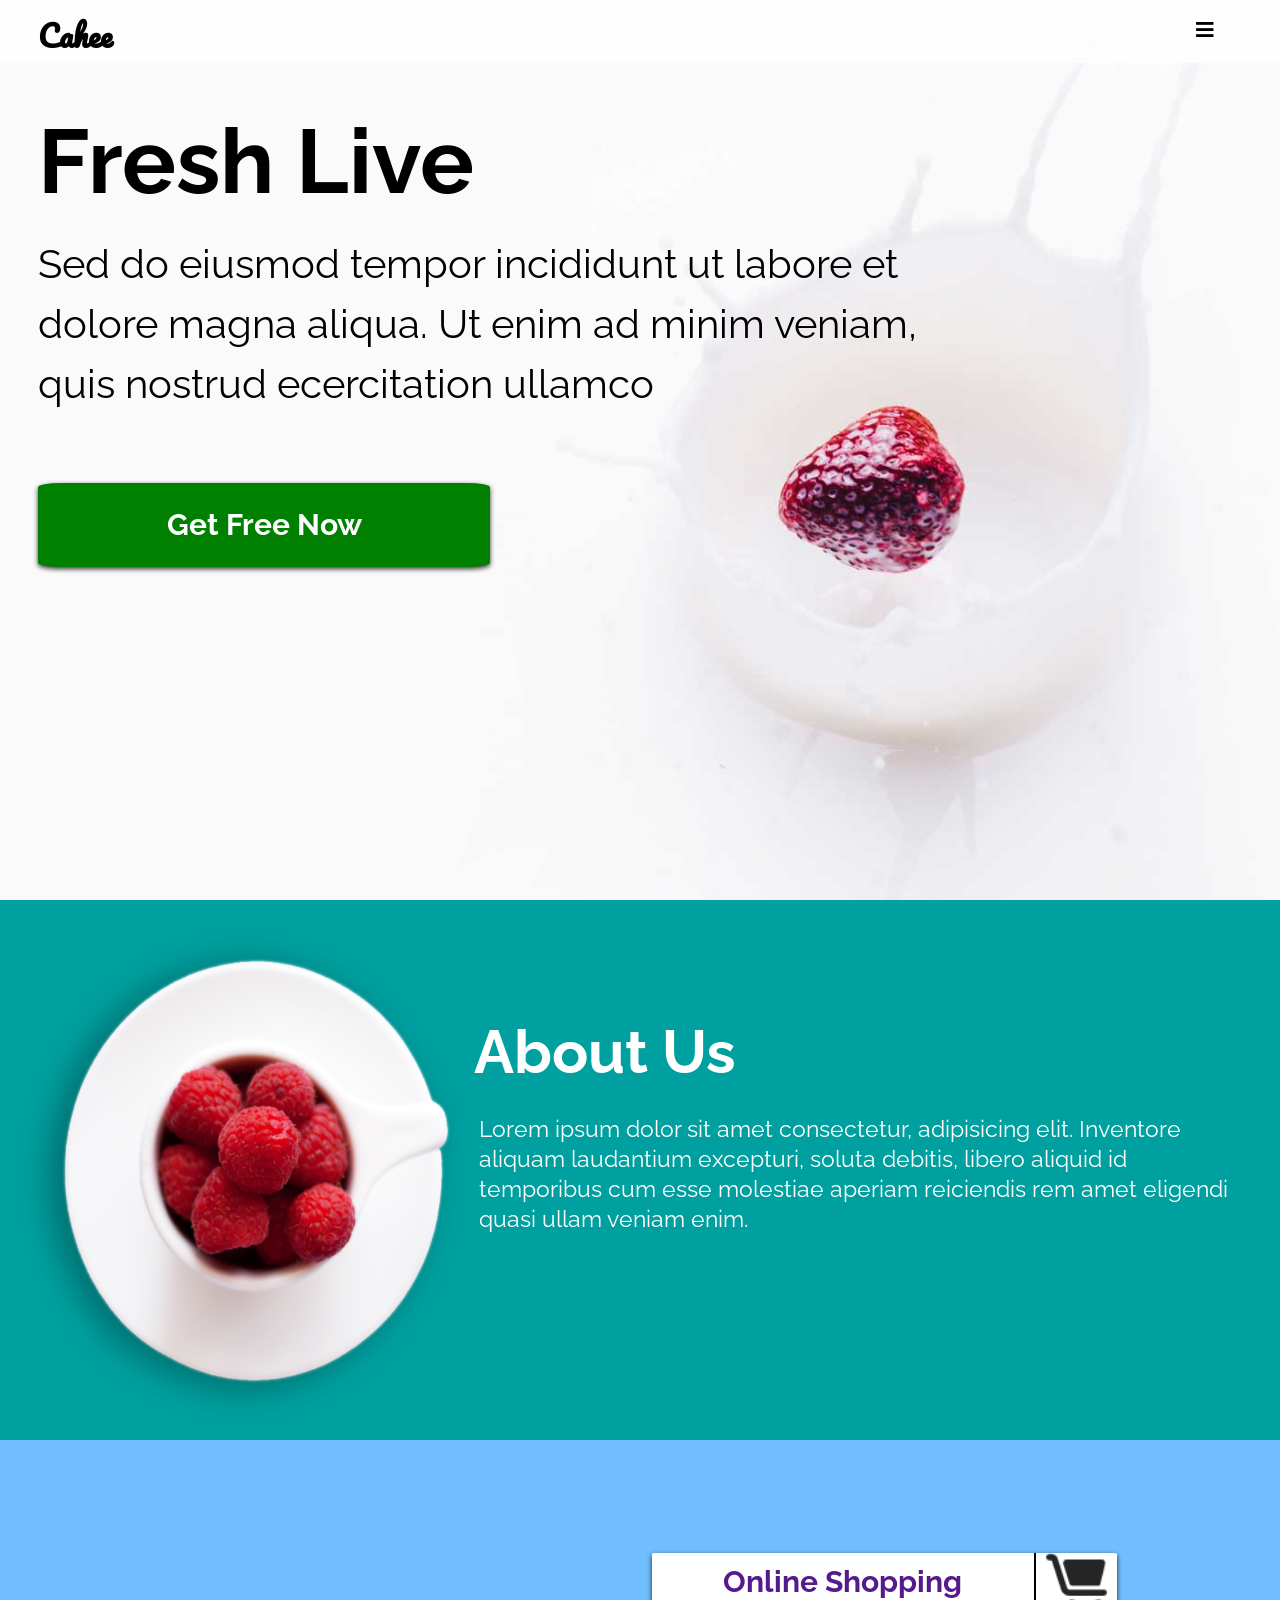
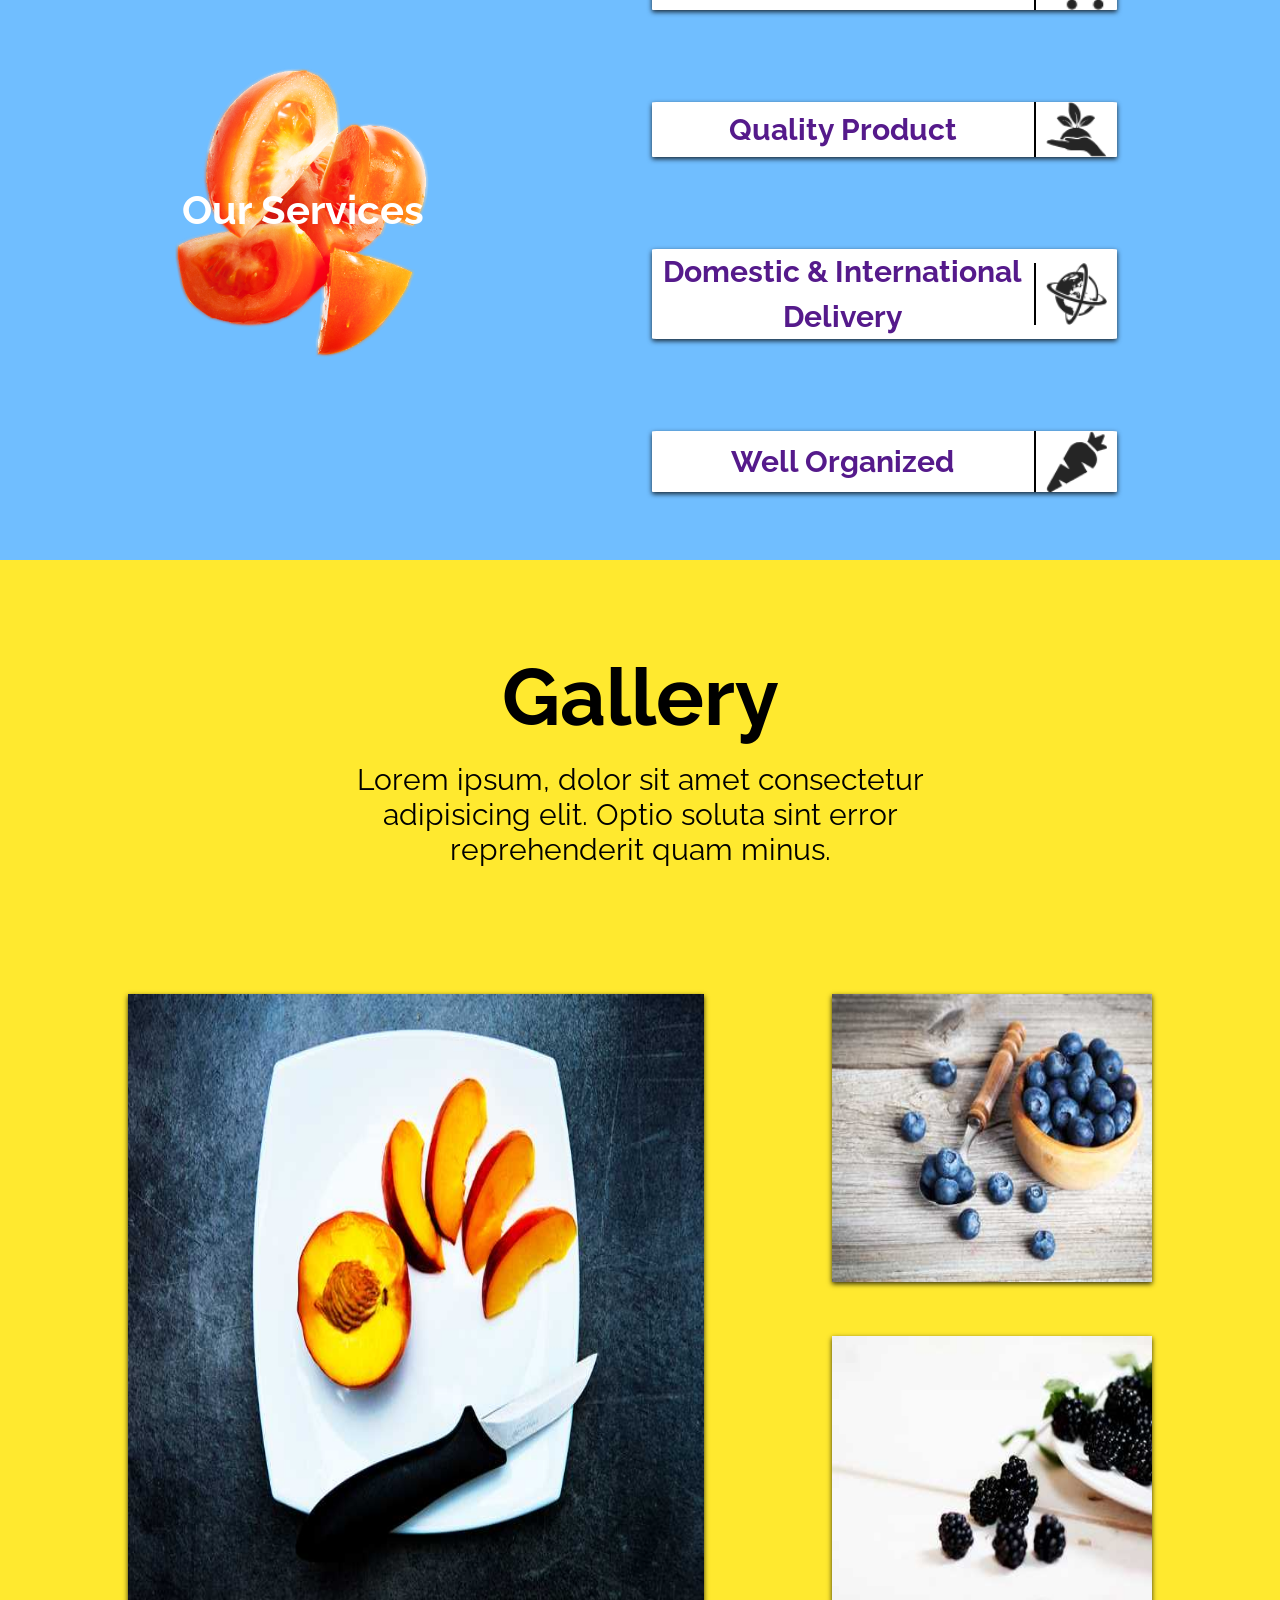
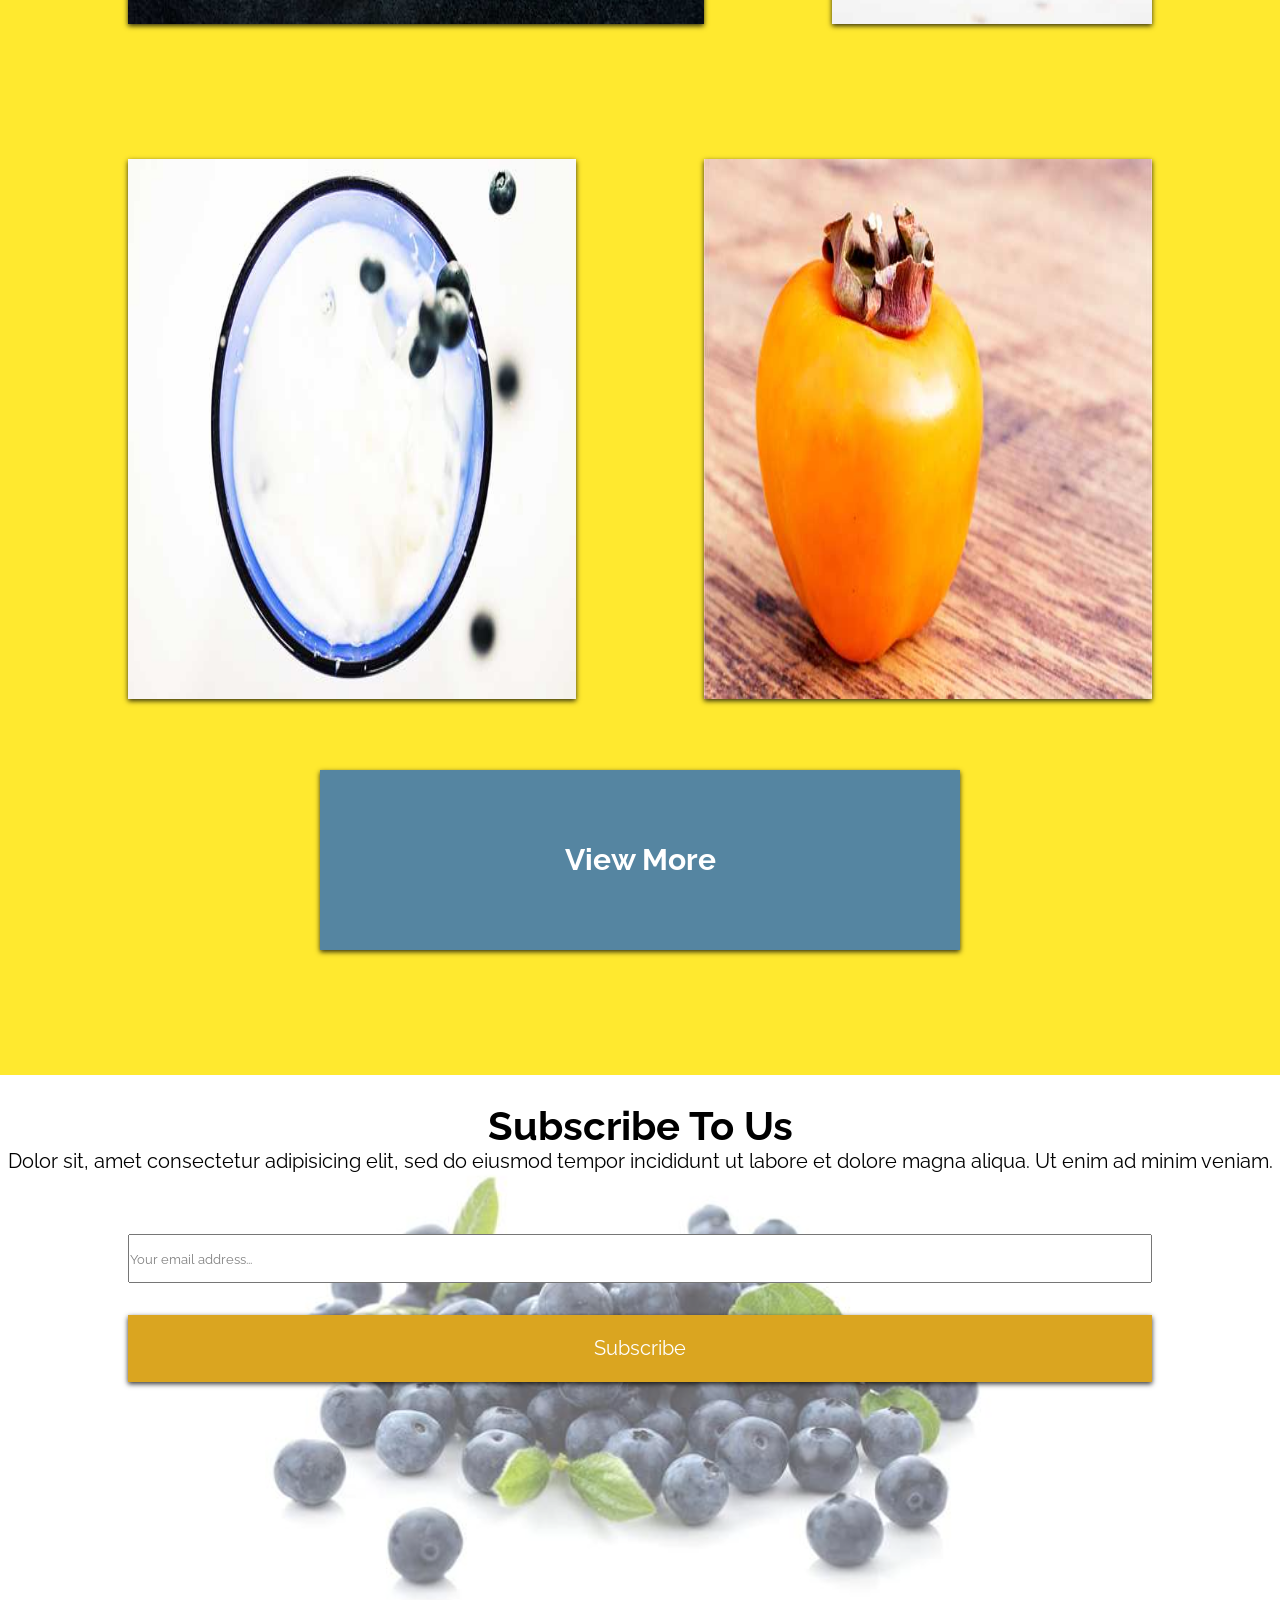
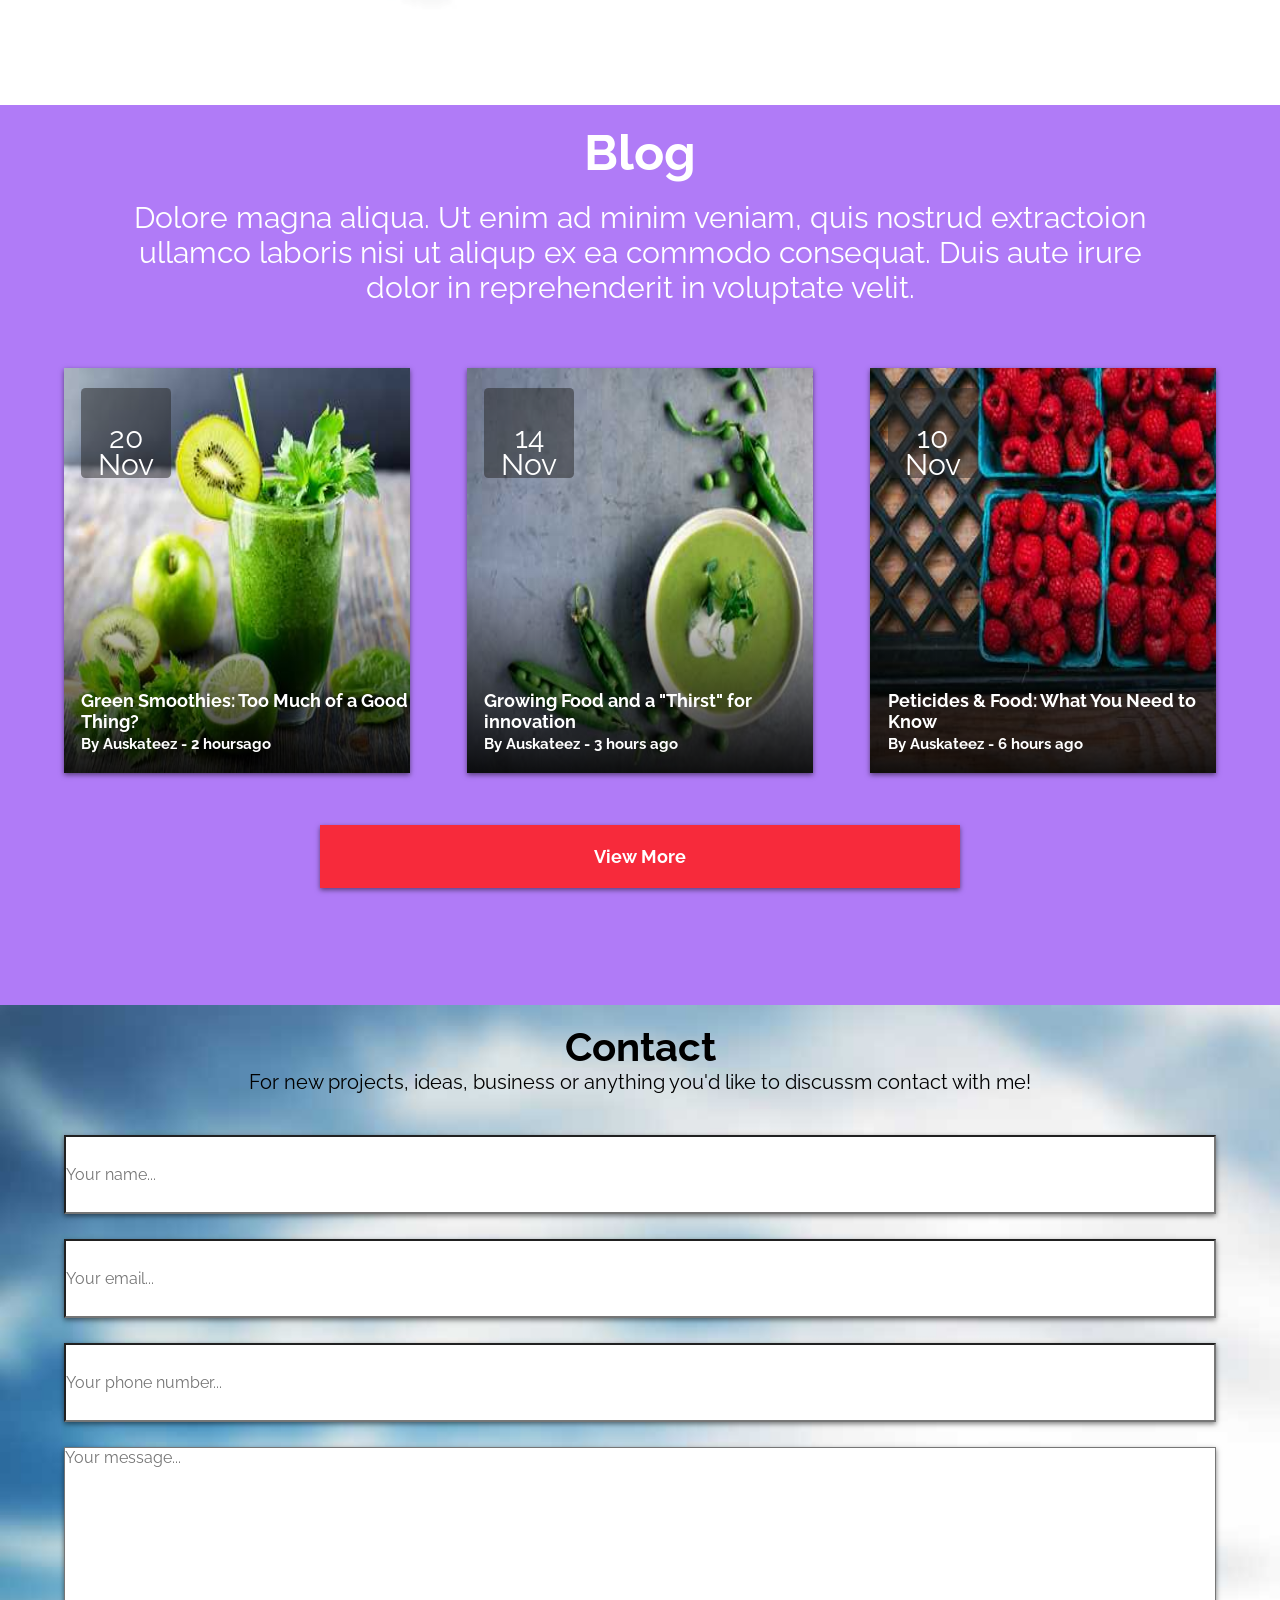
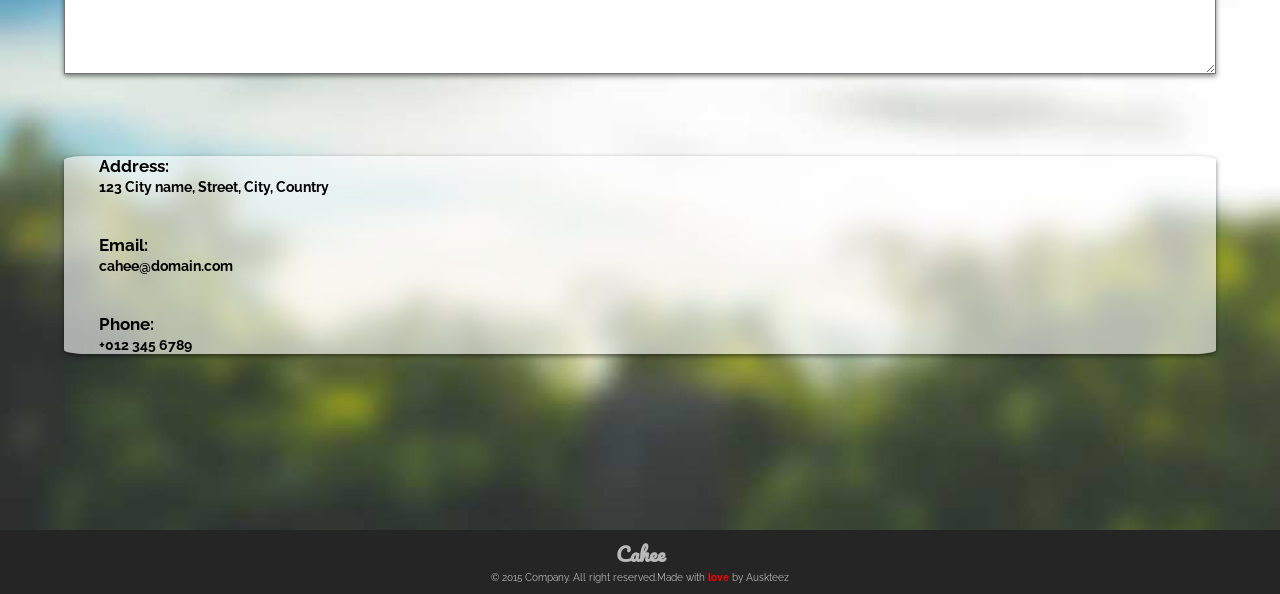
<file: index.html>
<!DOCTYPE html>
<html lang="en">

<head>
    <meta charset="UTF-8">
    <meta name="viewport" content="width=device-width, initial-scale=1.0">
    <meta http-equiv="X-UA-Compatible" content="ie=edge">
    <title>Cahee</title>
    <link rel="stylesheet" href="https://use.fontawesome.com/releases/v5.4.1/css/all.css"
        integrity="sha384-5sAR7xN1Nv6T6+dT2mhtzEpVJvfS3NScPQTrOxhwjIuvcA67KV2R5Jz6kr4abQsz" crossorigin="anonymous">
    <link href="https://fonts.googleapis.com/css?family=Pacifico|Raleway" rel="stylesheet">
    <link href="https://fonts.googleapis.com/css?family=Pacifico|Raleway:400,700&amp;subset=latin-ext" rel="stylesheet">

    <link rel="stylesheet" href="styles/style.css">
</head>

<body>
    <div class="wrapper">
        <header>
            <i class="fas fa-bars"></i>
            <nav>
                <h1>Cahee</h1>

                <ul>
                    <li><a href="">Home</a></li>
                    <li><a href="">About</a></li>
                    <li><a href="">Services</a></li>
                    <li><a href="">Gallery</a></li>
                    <li><a href="">Blog</a></li>
                    <li><a href="">Contact</a></li>
                </ul>
            </nav>

        </header>
        <section class="home">
            <div class="homeContainer">
                <div class="homeContent">
                    <h1 class="blackH1">Fresh Live</h1>
                    <p class="homeText"> Sed do eiusmod tempor incididunt ut labore et dolore magna aliqua. Ut enim ad
                        minim veniam, quis nostrud ecercitation ullamco</p>
                    <a class="homeBtn" href="">Get Free Now</a>

                </div>
            </div>
        </section>

        <section class="about">
            <div class="contentAbout">
                <div class="contentImg"><img src="images/raspberry.png" alt="raspberry"></div>
                <div class="aboutText">
                    <h1 class="whiteH1">About Us</h1>
                    <p>Lorem ipsum dolor sit amet consectetur, adipisicing elit. Inventore aliquam laudantium
                        excepturi,
                        soluta debitis, libero aliquid id temporibus cum esse molestiae aperiam reiciendis rem amet
                        eligendi quasi ullam veniam enim.</p>
                </div>
            </div>
        </section>

        <section class="services">
            <div class="contentServices">
                <div class="wrapImgServices">
                    <div class="imgServices">
                        <h1 class="whiteH1">Our Services</h1>
                    </div>
                </div>
                <div class="menuServices">
                    <nav>
                        <ul>
                            <li>
                                <div class="textMenuServices">
                                    <a href="">Online Shopping </a>
                                    <div class="borderServices"></div> <img src="images/shopping-cart-icon.png"
                                        alt="shopping cart">
                                </div>
                            </li>
                            <li>
                                <div class="textMenuServices"> <a href="">Quality Product </a><img
                                        src="images/quality-icon.png" alt="quality icon"></div>
                            </li>
                            <li>
                                <div class="textMenuServices"><a href="">Domestic & International Delivery </a><img
                                        src="images/globe.png" alt="globe"></div>
                            </li>
                            <li>
                                <div class="textMenuServices"><a href="">Well Organized </a><img src="images/carrot.png"
                                        alt="carrot"></div>
                            </li>


                        </ul>
                    </nav>
                </div>

            </div>
        </section>

        <section class="gallery">
            <div class="galleryContent">
                <h1 class="blackH1">Gallery</h1>
                <p>Lorem ipsum, dolor sit amet consectetur adipisicing elit. Optio soluta sint error reprehenderit
                    quam
                    minus.</p>
                <div class="galleryPhotos">
                    <div class="firstLandscapeGallery">
                        <img src="images/1.jpg" alt="peach" class="photoGallery1">
                        <div class="columnGallery">
                            <img src="images/2.jpg" alt="blueberry" class="photoGallery2">
                            <img src="images/3.jpg" alt="blackberry" class="photoGallery3">
                        </div>
                    </div>
                    <div class="secondLandscapeGallery">
                        <img src="images/4.jpg" alt="milk and blueberry" class="photoGallery4">
                        <img src="images/5.jpg" alt="kak" class="photoGallery5">
                    </div>
                </div>
                <a class="galleryBtn" href="">View More</a>

            </div>
        </section>
        <section class="subscribe">
            <div class="contentSubscribe">
                <h1 class="blackH1">Subscribe To Us</h1>
                <p>Dolor sit, amet consectetur adipisicing elit, sed do eiusmod tempor incididunt ut labore et
                    dolore
                    magna
                    aliqua. Ut enim ad minim veniam.</p>
                <div class="subscribeBtnWrap">
                    <input type="email" name="emailaddress" value="Your email address...">
                    <button class="subscribeBtn">Subscribe</button>
                </div>
            </div>
        </section>

        <section class="blog">
            <div class="blogContent">
                <h1 class="whiteH1">Blog</h1>
                <p>Dolore magna aliqua. Ut enim ad minim veniam, quis nostrud extractoion ullamco laboris nisi ut
                    aliqup ex
                    ea commodo consequat. Duis aute irure dolor in reprehenderit in voluptate velit.</p>
                <div class="articleBlog">
                    <div class="article1">
                        <img src="images//1_1.jpg" alt="">
                        <div class="gradientArt"></div>
                        <div class="dataArt">
                            <p>20<br>Nov</p>
                        </div>
                        <h2 class="articleTitle">Green Smoothies: Too Much of a Good Thing?<br>
                            <small>By Auskateez - 2 hoursago</small>
                        </h2>

                    </div>
                    <div class="article2">
                        <img src="images//2_1.jpg" alt="">
                        <div class="gradientArt"></div>

                        <div class="dataArt">
                            <p>14<br>Nov</p>
                        </div>
                        <h2 class="articleTitle">Growing Food and a "Thirst" for innovation<br><small>By Auskateez - 3
                                hours
                                ago</small></h2>
                    </div>
                    <div class="article3">
                        <img src="images//3_1.jpg" alt="">
                        <div class="gradientArt"></div>

                        <div class="dataArt">
                            <p>10<br>Nov</p>
                        </div>
                        <h2 class="articleTitle">Peticides & Food: What You Need to Know<br><small>By Auskateez - 6
                                hours
                                ago</small></h2>
                    </div>
                </div>
            </div>
            <a class="articleBtn" href="">View More</a>
        </section>

        <section class="contact">
            <div class="contactContent">
                <h1 class="blackH1">Contact</h1>
                <p>For new projects, ideas, business or anything you'd like to discussm contact with me!</p>
                <div class="contactForm">
                    <form action="...">
                        <input type="text" placeholder="Your name...">
                        <input type="email" placeholder="Your email...">
                        <input type="text" placeholder="Your phone number...">
                        <textarea name="message" rows="10" class="form-control"
                            placeholder="Your message..."></textarea>
                    </form>
                    <div class="wrapContact">
                        <h2>Address:<br><small>123 City name, Street, City, Country</small></h2>

                        <h2>Email:<br><small>cahee@domain.com</small></h2>

                        <h2>Phone:<br><small>+012 345 6789</small></h2>

                    </div>
                </div>
            </div>
        </section>
        <footer>
            <p class="logo"><a href="">Cahee</a></p>
            <div class="wrapperFooter">
                <p class="copyright">&#169 2015 Company. All right reserved.</p>
                <p class="author">Made with <span class="red">love</span> by Auskteez</p>
            </div>
        </footer>
    </div>

    <script src="scripts/script.js"></script>

</body>

</html>
</file>
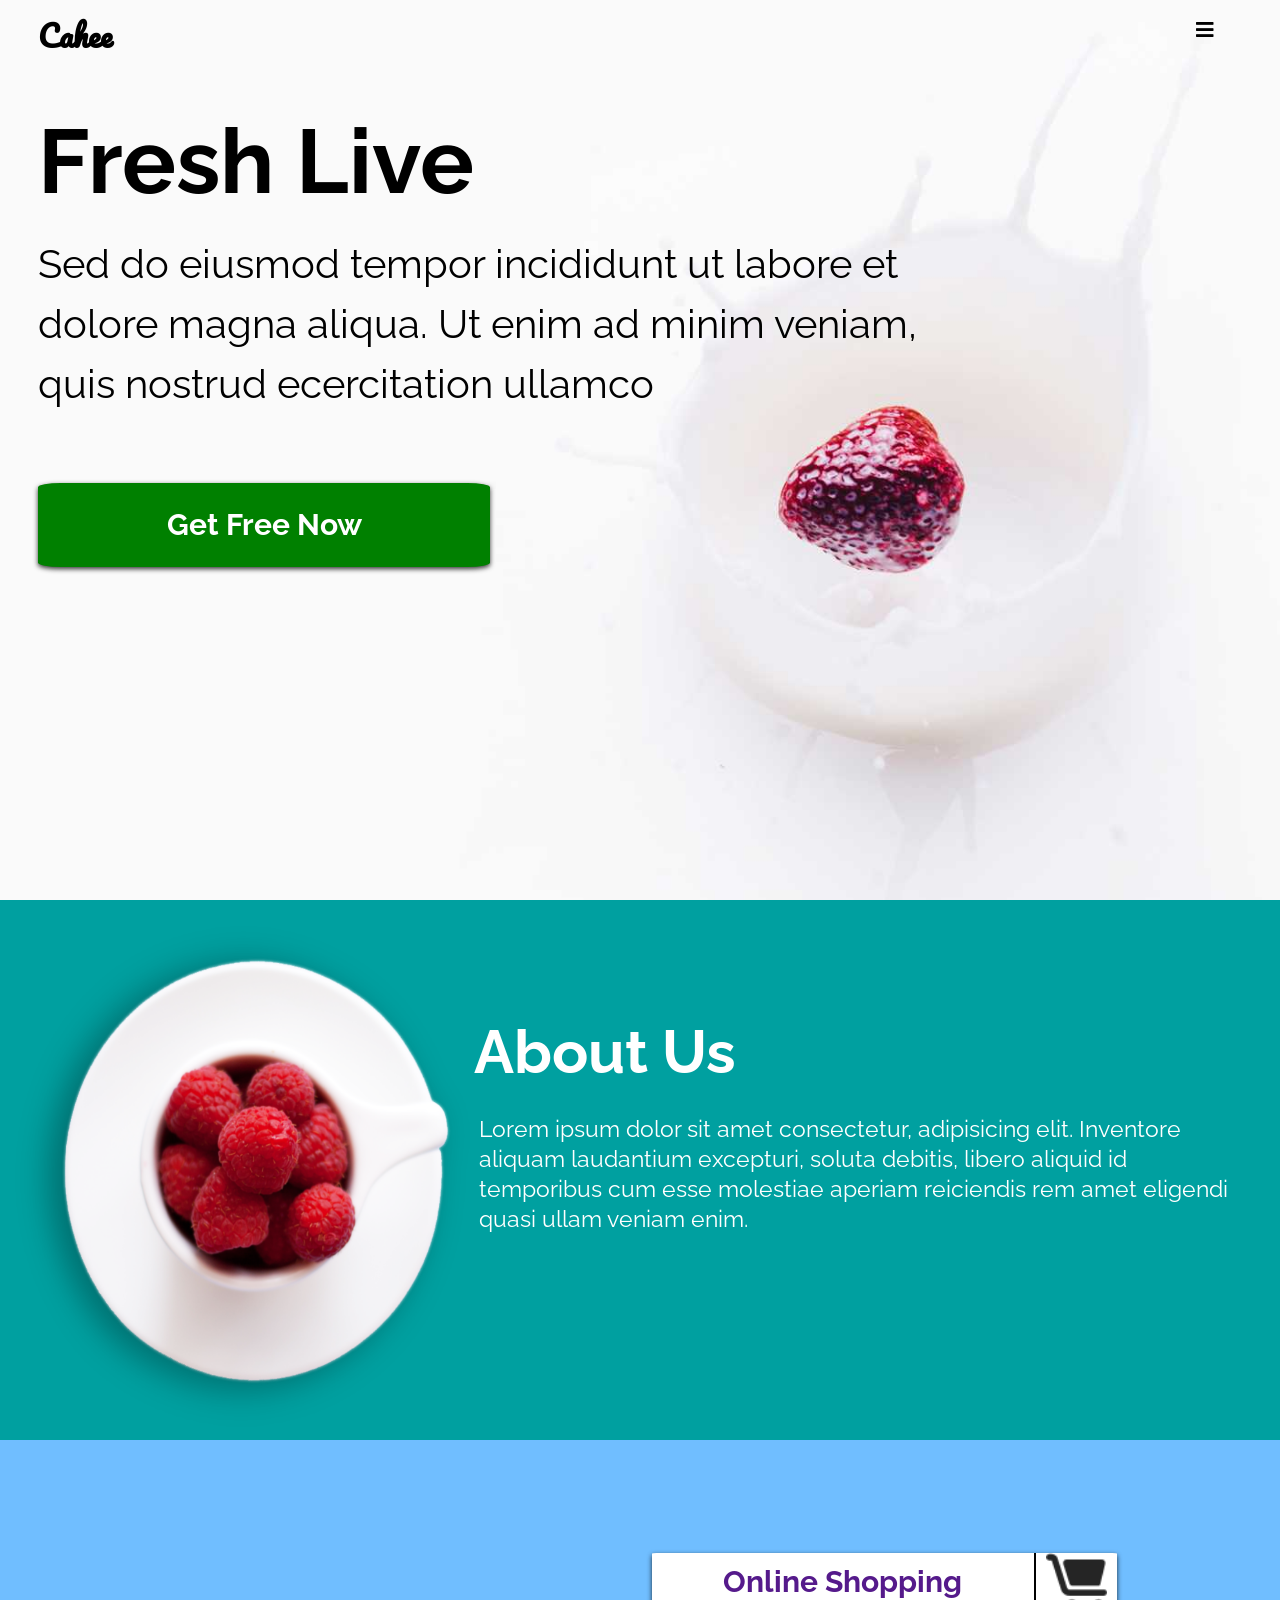
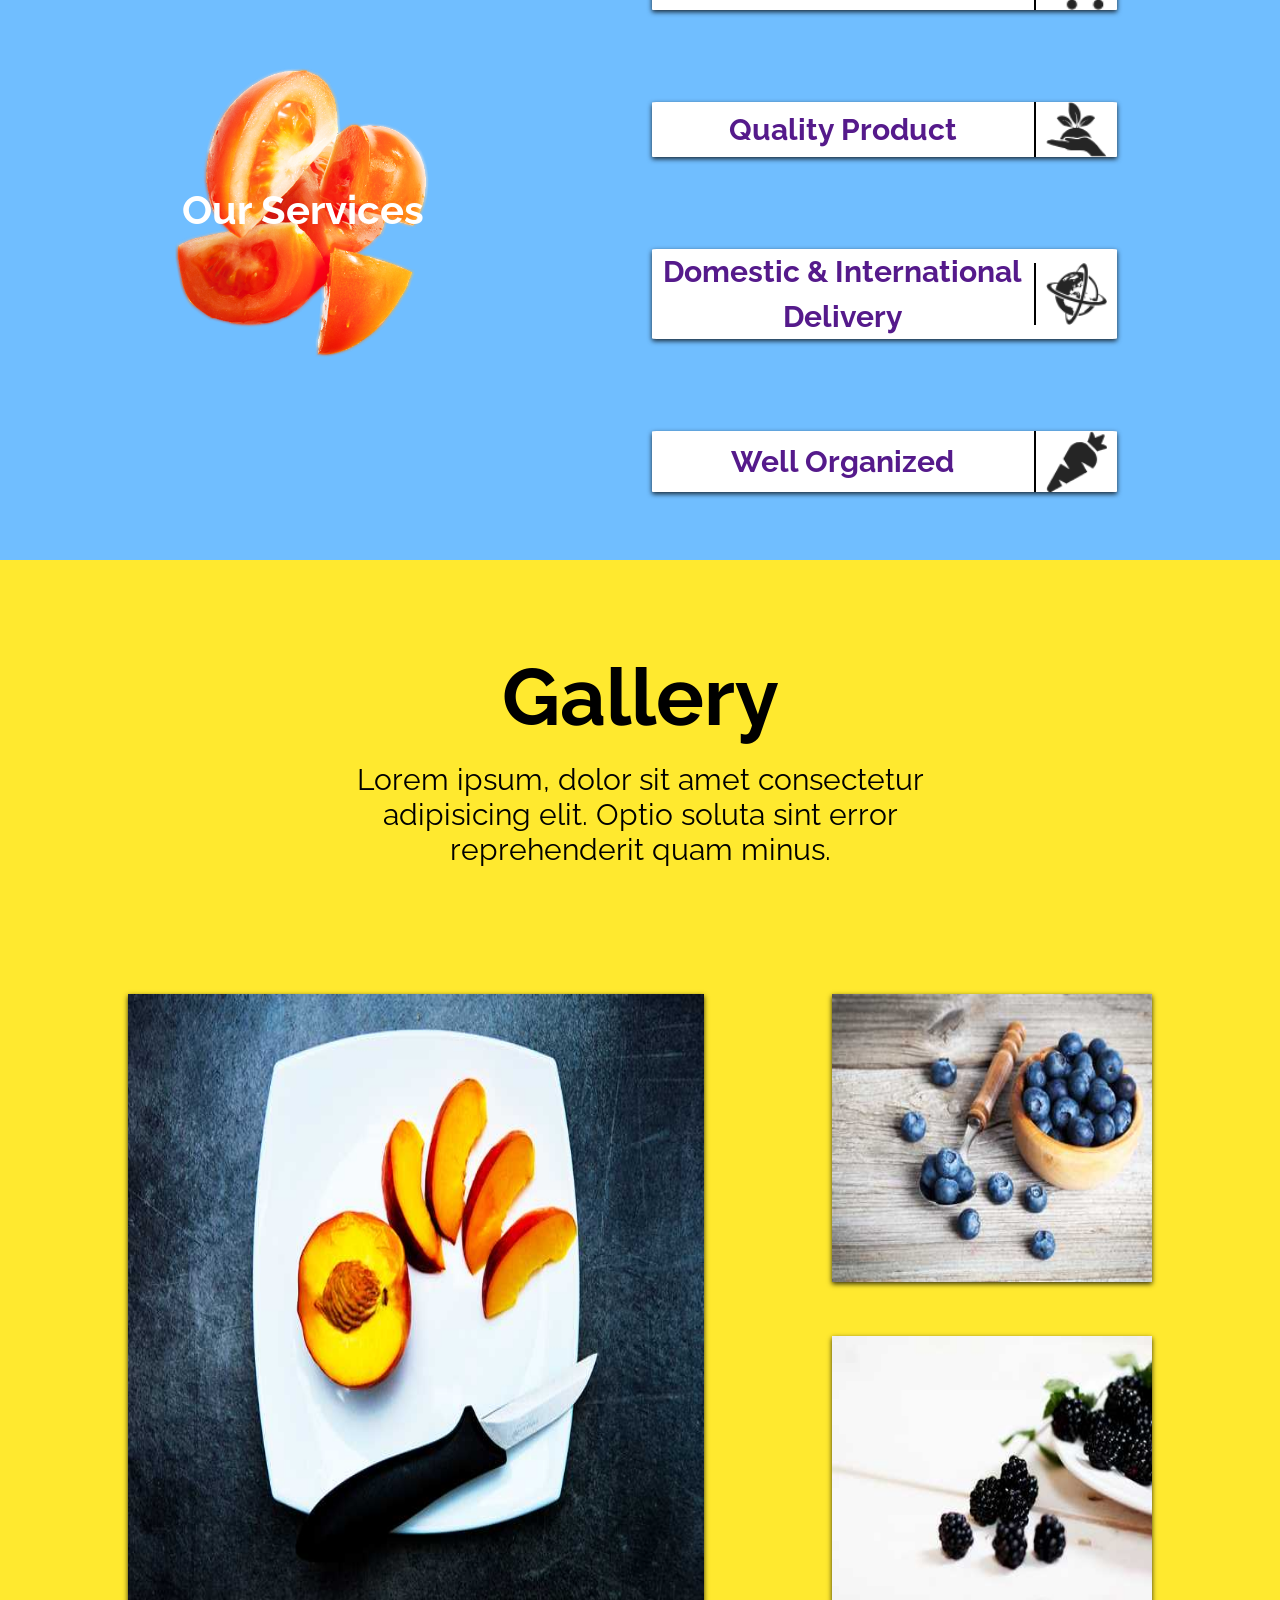
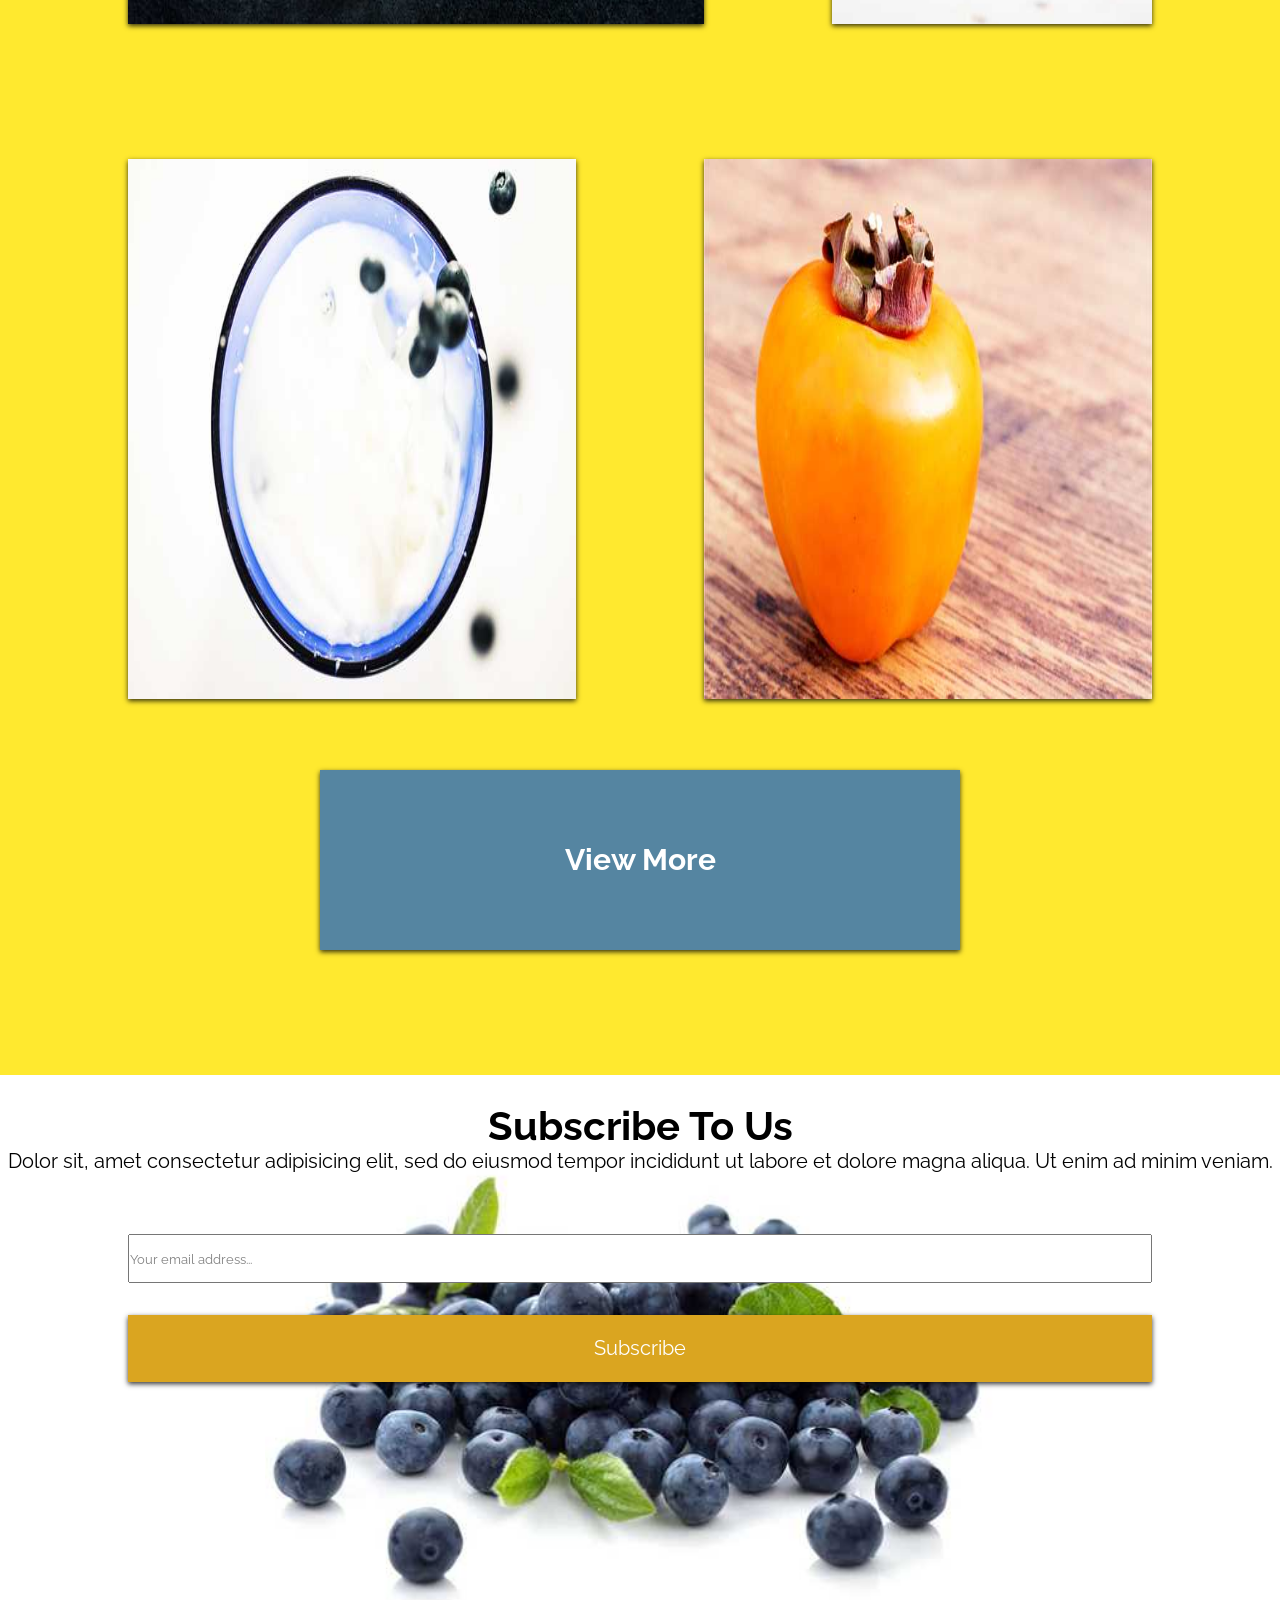
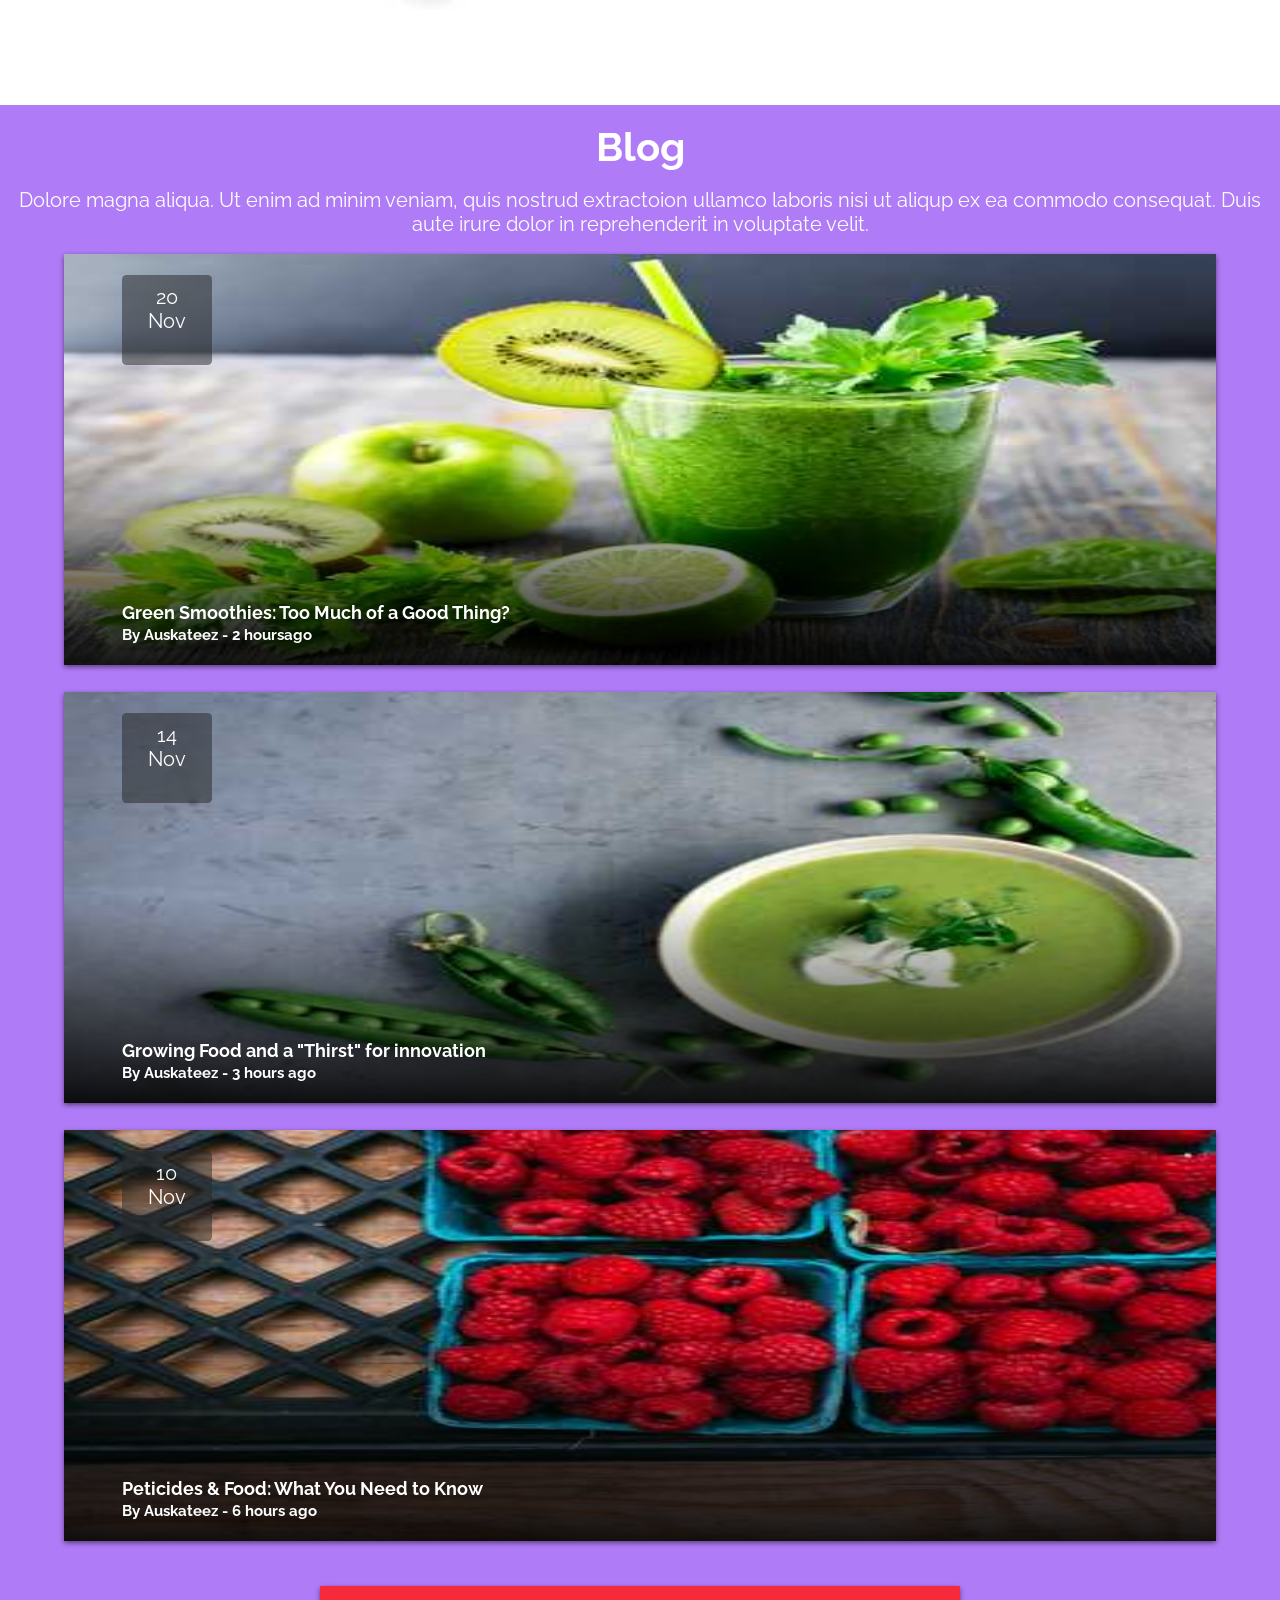
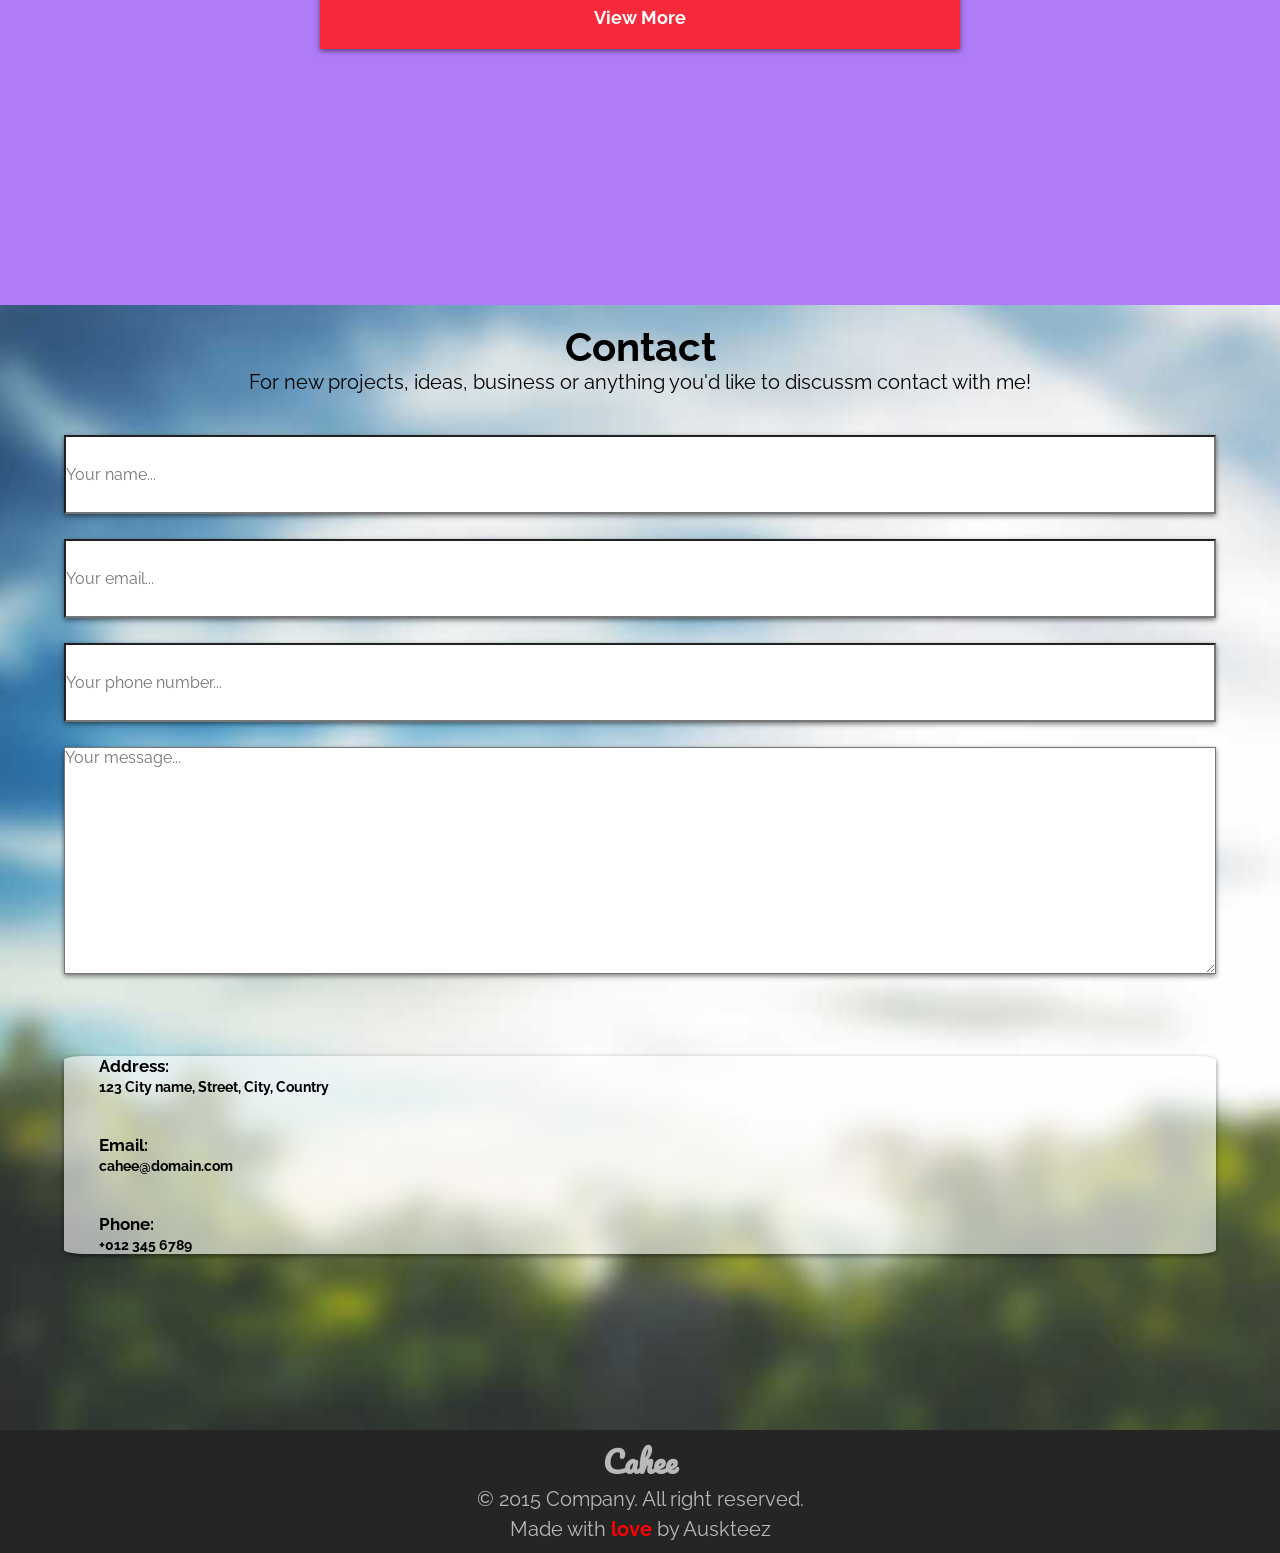
<file: 2 WebDev challange/index.html>
<!DOCTYPE html>
<html lang="en">

<head>
    <meta charset="UTF-8">
    <meta name="viewport" content="width=device-width, initial-scale=1.0">
    <meta http-equiv="X-UA-Compatible" content="ie=edge">
    <title>Cahee</title>
    <link rel="stylesheet" href="https://use.fontawesome.com/releases/v5.4.1/css/all.css" integrity="sha384-5sAR7xN1Nv6T6+dT2mhtzEpVJvfS3NScPQTrOxhwjIuvcA67KV2R5Jz6kr4abQsz"
        crossorigin="anonymous">
    <link href="https://fonts.googleapis.com/css?family=Pacifico|Raleway" rel="stylesheet">
    <link href="https://fonts.googleapis.com/css?family=Pacifico|Raleway:400,700&amp;subset=latin-ext" rel="stylesheet">

    <link rel="stylesheet" href="styles/style.css">
</head>

<body>
    <div class="wrapper">
        <header>
            <i class="fas fa-bars"></i>
            <nav>
                <h1>Cahee</h1>

                <ul>
                    <li><a href="">Home</a></li>
                    <li><a href="">About</a></li>
                    <li><a href="">Services</a></li>
                    <li><a href="">Gallery</a></li>
                    <li><a href="">Blog</a></li>
                    <li><a href="">Contact</a></li>
                </ul>
            </nav>

        </header>
        <section class="home">
            <div class="homeContainer">
                <div class="homeContent">
                    <h1 class="blackH1">Fresh Live</h1>
                    <p class="homeText"> Sed do eiusmod tempor incididunt ut labore et dolore magna aliqua. Ut enim ad
                        minim veniam, quis nostrud ecercitation ullamco</p>
                    <a class="homeBtn" href="">Get Free Now</a>

                </div>
            </div>
        </section>

        <section class="about">
            <div class="contentAbout">
                <div class="contentImg"><img src="images/raspberry.png" alt="raspberry"></div>
                <div class="aboutText">
                    <h1 class="whiteH1">About Us</h1>
                    <p>Lorem ipsum dolor sit amet consectetur, adipisicing elit. Inventore aliquam laudantium
                        excepturi,
                        soluta debitis, libero aliquid id temporibus cum esse molestiae aperiam reiciendis rem amet
                        eligendi quasi ullam veniam enim.</p>
                </div>
            </div>
        </section>

        <section class="services">
            <div class="contentServices">
                <div class="wrapImgServices">
                    <div class="imgServices">
                        <h1 class="whiteH1">Our Services</h1>
                    </div>
                </div>
                <div class="menuServices">
                    <nav>
                        <ul>
                            <li>
                                <div class="textMenuServices">
                                    <a href="">Online Shopping </a>
                                    <div class="borderServices"></div> <img src="images/shopping-cart-icon.png" alt="shopping cart">
                                </div>
                            </li>
                            <li>
                                <div class="textMenuServices"> <a href="">Quality Product </a><img src="images/quality-icon.png"
                                        alt="quality icon"></div>
                            </li>
                            <li>
                                <div class="textMenuServices"><a href="">Domestic & International Delivery </a><img src="images/globe.png"
                                        alt="globe"></div>
                            </li>
                            <li>
                                <div class="textMenuServices"><a href="">Well Organized </a><img src="images/carrot.png"
                                        alt="carrot"></div>
                            </li>


                        </ul>
                    </nav>
                </div>

            </div>
        </section>

        <section class="gallery">
            <div class="galleryContent">
                <h1 class="blackH1">Gallery</h1>
                <p>Lorem ipsum, dolor sit amet consectetur adipisicing elit. Optio soluta sint error reprehenderit
                    quam
                    minus.</p>
                <div class="galleryPhotos">
                    <div class="firstLandscapeGallery">
                        <img src="images/1.jpg" alt="peach" class="photoGallery1">
                        <div class="columnGallery">
                            <img src="images/2.jpg" alt="blueberry" class="photoGallery2">
                            <img src="images/3.jpg" alt="blackberry" class="photoGallery3">
                        </div>
                    </div>
                    <div class="secondLandscapeGallery">
                        <img src="images/4.jpg" alt="milk and blueberry" class="photoGallery4">
                        <img src="images/5.jpg" alt="kak" class="photoGallery5">
                    </div>
                </div>
                <a class="galleryBtn" href="">View More</a>

            </div>
        </section>
        <section class="subscribe">
            <div class="contentSubscribe">
                <h1 class="blackH1">Subscribe To Us</h1>
                <p>Dolor sit, amet consectetur adipisicing elit, sed do eiusmod tempor incididunt ut labore et
                    dolore
                    magna
                    aliqua. Ut enim ad minim veniam.</p>
                <div class="subscribeBtnWrap">
                    <input type="email" name="emailaddress" value="Your email address...">
                    <button class="subscribeBtn">Subscribe</button>
                </div>
            </div>
        </section>

        <section class="blog">
            <div class="blogContent">
                <h1 class="whiteH1">Blog</h1>
                <p>Dolore magna aliqua. Ut enim ad minim veniam, quis nostrud extractoion ullamco laboris nisi ut
                    aliqup ex
                    ea commodo consequat. Duis aute irure dolor in reprehenderit in voluptate velit.</p>
                <div class="articleBlog">
                    <div class="article1">
                        <img src="images//1_1.jpg" alt="">
                        <div class="gradientArt"></div>
                        <div class="dataArt">
                            <p>20<br>Nov</p>
                        </div>
                        <h2 class="articleTitle">Green Smoothies: Too Much of a Good Thing?<br>
                            <small>By Auskateez - 2 hoursago</small>
                        </h2>

                    </div>
                    <div class="article2">
                        <img src="images//2_1.jpg" alt="">
                        <div class="gradientArt"></div>

                        <div class="dataArt">
                            <p>14<br>Nov</p>
                        </div>
                        <h2 class="articleTitle">Growing Food and a "Thirst" for innovation<br><small>By Auskateez - 3
                                hours
                                ago</small></h2>
                    </div>
                    <div class="article3">
                        <img src="images//3_1.jpg" alt="">
                        <div class="gradientArt"></div>

                        <div class="dataArt">
                            <p>10<br>Nov</p>
                        </div>
                        <h2 class="articleTitle">Peticides & Food: What You Need to Know<br><small>By Auskateez - 6
                                hours
                                ago</small></h2>
                    </div>
                </div>
            </div>
            <a class="articleBtn" href="">View More</a>
        </section>

        <section class="contact">
            <div class="contactContent">
                <h1 class="blackH1">Contact</h1>
                <p>For new projects, ideas, business or anything you'd like to discussm contact with me!</p>
                <div class="contactForm">
                    <form action="...">
                        <input type="text" placeholder="Your name...">
                        <input type="email" placeholder="Your email...">
                        <input type="text" placeholder="Your phone number...">
                        <textarea name="message" rows="10" class="form-control" placeholder="Your message..."></textarea>
                    </form>
                    <div class="wrapContact">
                        <h2>Address:<br><small>123 City name, Street, City, Country</small></h2>

                        <h2>Email:<br><small>cahee@domain.com</small></h2>

                        <h2>Phone:<br><small>+012 345 6789</small></h2>

                    </div>
                </div>
            </div>
        </section>
        <footer>
            <p class="logo"><a href="">Cahee</a></p>
            <p class="copyright">&#169 2015 Company. All right reserved.</p>
            <p class="author">Made with <span class="red">love</span> by Auskteez</p>
        </footer>
    </div>

    <script src="scripts/script.js"></script>

</body>

</html>
</file>
<file: styles/style.css>
/* font-family: 'Pacifico', cursive;
 */


* {
    margin: 0;
    padding: 0;
}

/* ALL */
li {
    list-style: none;
}

a {
    text-decoration: none;
    font-family: 'Raleway', sans-serif;
    font-weight: bold;
    cursor: pointer;
}

.blackH1 {
    font-size: 4em;
    font-family: 'Raleway', sans-serif;
    text-align: center;
}

.whiteH1 {
    font-size: 4em;
    font-family: 'Raleway', sans-serif;
    text-align: center;
    color: white;
}

p {
    font-family: 'Raleway', sans-serif;
    font-size: 2em;
    text-align: center;
}


body {
    font-size: 10px;
    overflow-x: hidden;
}

.wrapper {
    margin: 0 auto;
}

/* FIRST */
header {
    position: fixed;
    top: 0;
    left: 0;
    background-color: rgba(255, 255, 255, 0.8);
    height: 7vh;
    width: 100%;
    z-index: 1;
}

header nav {
    position: fixed;
    transition: .5s linear;
    z-index: 1;
}


header nav h1 {
    position: fixed;
    font-family: 'Pacifico', cursive;
    font-size: 3em;
    top: 1vh;
    left: 3vw;
    z-index: 1;
}

.fas {
    position: fixed;
    height: 5%;
    width: 5%;
    z-index: 1;
    top: 20px;
    right: 20px;
    font-size: 2em;
    cursor: pointer;
}

header nav.mobile {
    transition: .5s linear;
    z-index: 2;
}

header nav ul {
    width: 100vw;
    height: 50vh;
    position: absolute;
    top: -500px;
    left: 0;
    transition: .5s linear;
}

header nav.mobile ul {
    background-color: rgba(255, 255, 255, 0.8);
    top: 7vh;
    transition: .5s linear;
    z-index: 2;
}

header nav ul li {
    margin-bottom: 10px;
    margin-left: 5px;
    border-left: 2px solid black;
    padding: 3px;
}

header nav ul li a {
    color: black;
    font-size: 2.1em;
    line-height: 1.5;
    max-height: 50vh;
    margin-bottom: 10px;
}

/* HOME */

.home {
    position: relative;
    background-image: url(../images/background.jpg);
    background-position: center;
    background-size: cover;
    background-repeat: no-repeat;
    height: 100vh;
    z-index: -1;
}

.homeContent {
    position: absolute;
    top: 10vh;
    /* margin-top: 100px; */
}

.homeText {
    margin-top: 20px;
    font-size: 2.1em;
    text-align: center;
    line-height: 1.5;
}

.homeBtn {
    position: absolute;
    bottom: -30vh;
    left: 50%;
    transform: translateX(-50%);
    display: block;
    border: 2px solid green;
    border-radius: 5%;
    box-shadow: 0 2px 5px rgba(0, 0, 0, 0.8);
    background-color: green;
    color: white;
    font-size: 1.5em;
    text-decoration: none;
    text-align: center;
    font-family: 'Raleway', sans-serif;
    line-height: 50px;
    width: 40vw;
}

@media (orientation: portrait) and (min-width:360px) {
    .homeContent {
        top: 20vh;
    }

    .homeBtn {
        bottom: -25vh;
        font-size: 1.8em;
        line-height: 60px;
        width: 50vw;
    }
}

@media (orientation: portrait) and (min-width:375px) and (min-height:667px) {
    .blackH1 {
        font-size: 5em;
    }

    .homeContent {
        top: 10vh;
    }

    .homeText {
        font-size: 2.4em;
    }

    .homeBtn {
        bottom: -30vh;
        font-size: 1.9em;
        line-height: 70px;
        width: 50vw;
    }
}

@media (orientation: portrait) and (min-width:375px) and (min-height:812px) {
    .blackH1 {
        font-size: 5em;
    }

    .homeContent {
        top: 15vh;
    }

    .homeText {
        font-size: 2.4em;
    }

    .homeBtn {
        bottom: -35vh;
        font-size: 2em;
        line-height: 70px;
        width: 50vw;
    }
}

@media (orientation: portrait) and (min-width:768px) {
    .homeContent {
        top: 20vh;
    }

    .blackH1 {
        font-size: 6em;
    }

    .homeText {
        font-size: 3.5em;
    }

    .homeBtn {
        bottom: -35vh;
        font-size: 3em;
        line-height: 90px;
        width: 50vw;
    }
}

@media (orientation: portrait) and (min-width:1024px) {
    header nav h1 {
        font-size: 5em;
    }

    .fas {
        font-size: 5em;
    }

    .blackH1 {
        font-size: 9em;
    }

    .homeText {
        font-size: 4.5em;
        text-align: center;
    }

    .homeBtn {
        font-size: 3.5em;
        line-height: 120px;
        width: 55vw;
    }
}

@media (orientation: landscape) {
    .home {
        background-position: 0 0;
    }

    .homeContent {
        top: 12vh;
    }

    .homeContent .blackH1 {
        text-align: left;
        padding-left: 3vw;
    }

    .homeText {
        text-align: left;
        padding-left: 3vw;
    }

    .homeBtn {
        transform: none;
        left: 3vw;
        bottom: -50%;
        font-size: 2em;
        line-height: 60px;
        width: 35vw;
    }
}

@media (orientation: landscape) and (min-width:731px) {
    .homeContent .blackH1 {
        text-align: left;

    }

    .homeText {
        font-size: 2.8em;
        text-align: left;
        width: 70vw;
        padding-left: 3vw;
    }



}

@media (orientation: landscape) and (min-width:812px) {
    .homeBtn {
        bottom: -30%;
    }
}

@media (orientation: landscape) and (min-width:823px) {
    .home {
        background-position: 0 10%;
    }
}

@media (orientation: landscape) and (min-width:1024px) {
    .homeContent .blackH1 {
        font-size: 9em;
    }

    .homeText {
        font-size: 4em;
    }

    .homeBtn {
        font-size: 3em;
        line-height: 80px;
        bottom: -50%;
    }

}

@media (orientation: landscape) and (min-width:1366px) {
    .homeContent .blackH1 {
        font-size: 11em;
    }

    .homeText {
        font-size: 5em;
    }

    .homeBtn {
        font-size: 3.5em;
        line-height: 90px;
        bottom: -50%;
    }

}

@media (orientation: landscape) and (min-width: 1600px) {
    .home {
        background-position: center;
    }

    .homeContent {
        top: 30vh;

    }

    .homeText {
        font-size: 3em;
        width: 30vw;
    }


    .homeBtn {
        font-size: 3em;
        line-height: 70px;
        bottom: -50%;
        width: 20vw;
    }
}


/* ABOUT US */
.about {
    background-color: #00A0A0;
    height: 100vh;
    width: 100%;
}

.contentAbout {
    position: relative;

}

.aboutText {
    position: absolute;
    top: 47vh;
    left: 0;
    width: 100vw;
}

.aboutText p {
    text-align: center;
    color: white;
    margin: 30px 5px 0;
    line-height: 1.3;
}

.about .contentImg img {
    position: absolute;
    left: 50%;
    top: 2vh;
    /* z-index: 0; */
    width: 90vw;
    height: 90vw;
    transform: translateX(-50%);
}

@media (orientation: portrait) and (min-width:360px) {
    .aboutText {
        top: 55vh;
    }

    .aboutText p {
        line-height: 1.5;
        margin: 30px 5px 10px;
    }

}

@media (orientation: portrait) and (min-width:411px) {
    .aboutText {
        top: 50vh;
    }

    .aboutText .whiteH1 {
        font-size: 5em;

    }

    .aboutText p {
        font-size: 2.3em;
    }

}

@media (orientation: portrait) and (min-width:768px) {
    .about .contentImg img {
        width: 70vw;
        height: 70vw;
    }

    .aboutText {
        top: 60vh;
    }

    .aboutText .whiteH1 {
        font-size: 6.5em;
    }

    .aboutText p {
        font-size: 3em;
    }
}

@media (orientation: portrait) and (min-width:1024px) {
    .about .contentImg img {
        width: 85vw;
        height: 85vw;
    }

    .aboutText .whiteH1 {
        font-size: 7em;
    }

    .aboutText p {
        font-size: 4em;
    }

}

@media (orientation: landscape) {
    .about {
        height: 100vh;
        width: 100%;
    }


    .aboutText {
        top: 10vh;
        left: 35%;
        width: 60%;
    }

    .aboutText .whiteH1 {
        font-size: 3em;
    }

    .aboutText p {
        font-size: 1.9em;
    }

    .about .contentImg img {
        position: absolute;
        left: 2vw;
        top: 50vh;
        /* z-index: 0; */
        width: 35vw;
        height: 35vw;
        transform: translateY(-50%);
    }

}

@media (orientation: landscape) and (min-width:640px) {
    .aboutText {
        top: 50vh;
        transform: translateY(-45%);
        margin-left: 2vw;
    }

    .aboutText .whiteH1 {
        text-align: left;
        font-size: 3.5em;
    }

    .aboutText p {
        text-align: left;
        font-size: 2.1em;
        margin-top: 3vh;
    }

    .about .contentImg img {
        left: 0;
        width: 40vw;
        height: 40vw;
    }
}

@media (orientation: landscape) and (min-width:731px) {

    .aboutText .whiteH1 {
        font-size: 4em;
    }

    .aboutText p {
        font-size: 2.3em;
    }
}

@media (orientation: landscape) and (min-width:823px) {
    .aboutText {
        transform: translateY(-50%);
    }

    .aboutText .whiteH1 {
        font-size: 5em;
    }
}

@media (orientation: landscape) and (min-width:1024px) {
    .about {
        height: 60vh;
    }

    .aboutText {
        top: 25vh;
    }

    .aboutText .whiteH1 {
        font-size: 6em;
    }

    .aboutText p {
        font-size: 2.3em;
    }

    .about .contentImg img {
        top: 25vh;
        transform: translateY(-40%);
    }
}

@media (orientation: landscape) and (min-width:1300px) {
    .aboutText .whiteH1 {
        font-size: 7.5em;
    }

    .aboutText p {
        font-size: 3em;
    }

    .about .contentImg img {
        width: 30vw;
        height: 30vw;
    }
}

@media (orientation: landscape) and (min-width:1600px) {
    .contentAbout {
        width: 100%;
        margin: 0 auto;
    }

    .about .contentImg img {
        left: 25%;
        width: 20vw;
        height: 20vw;
    }

    .aboutText {
        top: 30vh;
        left: 56%;
        width: 20vw;
    }

    .aboutText .whiteH1 {
        font-size: 6em;
    }

    .aboutText p {
        font-size: 2.5em;
    }
}

/* Services */
.services {
    background-color: #70BEFF;
    height: 110vh;
}


.contentServices {
    display: flex;
    flex-direction: column;
    flex-wrap: wrap;
    /* justify-content: space-between; */
    align-items: center;
    /* align-content: space-between; */
}

.wrapImgServices {
    display: flex;
    justify-content: flex-end;
    width: 40vw;
}

.imgServices {
    display: flex;
    align-items: center;
    justify-content: center;
    background-image: url(../images/tomato.png);
    background-repeat: no-repeat;
    background-size: 60%;
    background-position: center;
    width: 40vw;
    min-height: 40vh;
}

.menuServices {
    min-width: 80%;
    margin-top: 5vh;
}

.menuServices nav ul {
    display: flex;
    flex-direction: column;
    justify-content: space-between;
    /* border: 2px solid black; */
    min-height: 60vh;
}


.textMenuServices {
    display: flex;
    justify-content: center;
    align-items: center;
    /* border: 2px solid yellow; */
    background-color: white;
    border-radius: 1% 1% 1% 1%;
    box-shadow: 0 2px 5px rgba(0, 0, 0, 0.8);
    cursor: pointer;
    max-height: 15vh;
    margin: 0 10px;
    /* width: 90%; */
}

.menuServices nav ul li a {
    display: flex;
    justify-content: center;
    text-align: center;
    font-size: 1.5em;
    width: 100%;
}

.textMenuServices img {
    display: flex;
    border-left: 2px solid black;
    width: 75px;
    padding: 0 10px;
}

@media (orientation: portrait) and (min-width: 360px) {
    .menuServices nav ul {
        min-height: 50vh;
    }
}

@media (orientation: portrait) and (min-width: 768px) {

    .imgServices {
        margin-top: 2vh;
    }

    .imgServices .whiteH1 {
        font-size: 6em;
    }

    .textMenuServices {
        line-height: 10vh;
    }

    .menuServices nav ul li a {
        display: flex;
        justify-content: center;
        text-align: center;
        font-size: 3em;
        width: 100%;
    }
}

@media (orientation: landscape) {
    .imgServices {
        background-size: 30%;
        /* min-height: 40vh; */
        margin-top: 2vh;
    }

    .textMenuServices {
        margin: 0 auto;
        width: 60%;
    }

    .menuServices nav ul li a {
        font-size: 1.5em;
    }

    .textMenuServices img {
        width: 30px;
    }
}

@media (orientation: landscape) and (min-width: 640px) {
    .contentServices {
        flex-direction: row;
        justify-content: space-around;
        height: 100%;
        width: 100vw;
    }

    .imgServices {
        background-size: 80%;
        /* width: 40vw; */
        min-height: 70vh;
    }

    .menuServices {
        min-width: 40vw;
    }

    .menuServices nav ul {
        width: 80%;
    }


    .textMenuServices {
        max-height: 14vh;
        width: 100%;
    }

    .menuServices nav ul li a {
        line-height: 5vh;
        width: 100%;
    }

    .textMenuServices img {
        border-left: 2px solid black;
        /* width: 75px; */
        padding: 0 10px;
    }
}

@media (orientation: landscape) and (min-width: 731px) {
    .services {
        height: 80vh;
    }
}

@media (orientation: landscape) and (min-width: 1024px) {
    .imgServices {
        background-size: 60%;
        /* width: 40vw; */
        min-height: 70vh;
    }

    .menuServices nav ul li a {
        font-size: 3em;
    }

    .textMenuServices img {
        width: 75px;
    }

    .textMenuServices:hover {
        box-shadow: 0 10px 10px rgba(0, 0, 0, 0.8);

    }


}

@media (orientation: landscape) and (min-width: 1366px) {
    .textMenuServices img {
        width: 10vw;
    }

}

@media (orientation: landscape) and (min-width: 1600px) {
    .textMenuServices img {
        width: 3vw;
    }

    .imgServices {
        background-size: 45%;
        /* width: 50vw; */
        min-height: 70vh;
    }

    .menuServices nav ul {
        align-items: flex-start;
        width: 80%;
        /* padding-right: 27vw; */
    }

    .textMenuServices {
        height: 10vh;
        width: 20vw;
    }

}

/* GALLERY */
.gallery {
    background-color: #FFE92F;
    height: 260vh;
}

.galleryContent {
    /* height: 80%; */
    text-align: center;
}

.galleryPhotos {
    display: flex;
    flex-direction: column;
    justify-content: space-between;
    align-items: center;
    height: 210vh;
}

.firstLandscapeGallery {
    display: flex;
    flex-direction: column;
    justify-content: space-between;
    align-items: center;
    height: 120vh;
}

.secondLandscapeGallery {
    display: flex;
    flex-direction: column;
    justify-content: space-between;
    align-items: center;
    height: 80vh;
}

.galleryContent h1 {
    padding-top: 2vh;

}

.galleryContent p {
    display: block;
    margin: 5vh 0 5vh;
}

.galleryPhotos img {
    height: 35vh;
    width: 90vw;
    box-shadow: 0 2px 5px rgba(0, 0, 0, 0.8);
}


.galleryBtn {
    margin: 0 auto;
    display: block;
    margin-top: 4vh;
    width: 50vw;
    font-size: 2em;
    color: white;
    background-color: #5585a1;
    line-height: 8vh;
    box-shadow: 0 2px 5px rgba(0, 0, 0, 0.8);

}

@media (orientation: portrait) and (min-width: 768px) {
    .galleryContent p {
        font-size: 3em;
    }

    .galleryContent h1 {
        font-size: 8em;
    }

}

@media (orientation: portrait) and (min-width: 1024px) {
    .galleryContent p {
        font-size: 5em;
    }

    .galleryContent h1 {
        font-size: 10em;
    }

    .galleryBtn {
        font-size: 4em;
    }
}

@media (orientation: landscape) {
    .galleryPhotos {
        height: 160vh;
    }

    .firstLandscapeGallery .photoGallery1 {
        width: 45vw;
        height: 70vh;
    }

    .firstLandscapeGallery .photoGallery2 {
        width: 25vw;
        height: 32vh;
    }

    .firstLandscapeGallery .photoGallery3 {
        width: 25vw;
        height: 32vh;

    }

    .firstLandscapeGallery {
        display: flex;
        flex-wrap: wrap;
        flex-direction: row;
        justify-content: space-between;
        align-items: center;
        width: 80vw;
        height: 100vh;
    }

    .columnGallery {
        display: flex;
        flex-direction: column;
        justify-content: space-between;
        height: 70vh;
    }

    .secondLandscapeGallery img {
        width: 35vw;
        height: 60vh;
    }

    .secondLandscapeGallery {
        display: flex;
        flex-wrap: wrap;
        flex-direction: row;
        justify-content: space-between;
        align-items: center;
        width: 80vw;
        height: 70vh;
    }

    .galleryBtn {
        margin-top: 5vh;
        font-size: 3em;
        line-height: 20vh;
    }

    .galleryContent p {
        display: block;
        margin: 3vh auto 3vh;
        width: 50vw;
    }
}

@media (orientation: landscape) and (min-width: 667px) {
    .galleryContent h1 {
        padding-top: 10vh;
    }

    .gallery {
        height: 245vh;
    }
}

@media (orientation: landscape) and (min-width: 1024px) {
    .galleryContent h1 {
        font-size: 8em;
    }

    .galleryContent p {
        font-size: 3em;
        margin: 2vh auto;
    }

    .gallery {
        height: 235vh;
    }

}

@media (orientation: landscape) and (min-width: 1300px) {
    .galleryContent h1 {
        font-size: 10em;
    }

    .galleryContent p {
        font-size: 4em;
    }

    .gallery {
        height: 240vh;
    }

    .galleryBtn {
        margin-top: 5vh;
        font-size: 5em;
        line-height: 15vh;
    }

    .secondLandscapeGallery img {
        width: 35vw;
        height: 50vh;
    }

    .galleryPhotos {
        height: 145vh;
    }

}

@media (orientation: landscape) and (min-width: 1600px) {
    .galleryPhotos {
        height: 135vh;
    }

    .gallery {
        height: 190vh;
    }

    .galleryContent p {
        font-size: 6em;
    }

    .firstLandscapeGallery {
        width: 73vw;
    }

    .secondLandscapeGallery {
        width: 73vw;
    }

    .galleryPhotos img {
        transition: 0.9s;
        background: white;
    }

    .galleryPhotos img:hover {
        box-shadow: 0 10px 10px rgba(0, 0, 0, 0.8);
    }

    .galleryBtn {
        width: 25vw;
        line-height: 10vh;
        font-size: 4em;
        transition: 0.8s;
    }

    .galleryBtn:hover {
        box-shadow: 10px 10px 10px rgba(0, 0, 0, 0.8);
        background-color: white;
        color: #5585a1;
    }
}

/* SUBSCRIBE */

.subscribe {
    height: 70vh;
    background-image: url(../images/blueberries.jpg);
    background-position: bottom;
    background-size: contain;
    background-repeat: no-repeat;
}

.contentSubscribe {
    height: 100%;
    width: 100%;
    background-color: rgba(255, 255, 255, 0.4);
}

.contentSubscribe h1 {
    padding: 3vh 0 0;
}

.subscribeBtnWrap {
    display: flex;
    flex-direction: column;
    justify-content: space-around;
    /* align-items: center; */
    height: 20vh;
    width: 80%;
    margin: 5vh auto 0;
}

.subscribeBtnWrap input {
    height: 5vh;
    color: gray;
    font-family: 'Raleway', sans-serif;
}


.subscribeBtn {
    background-color: goldenrod;
    color: white;
    font-size: 2em;
    line-height: 7vh;
    border: 2px solid goldenrod;
    font-family: 'Raleway', sans-serif;
    box-shadow: 0 2px 5px rgba(0, 0, 0, 0.8);
    /* margin-top: 2vh; */
}

@media (orientation: portrait) and (min-width: 375px) {
    .contentSubscribe h1 {
        padding-bottom: 3vh;
        font-size: 4em;
    }
}

@media (orientation: portrait) and (min-width: 1024px) {
    .contentSubscribe h1 {
        padding-bottom: 3vh;
        font-size: 9em;
    }

    .contentSubscribe p {

        font-size: 3em;
    }

    .subscribeBtnWrap {
        margin-top: 10vh;
    }

    .subscribeBtn {
        font-size: 4em;
    }


}



/* BLOG */

.blog {
    position: relative;
    z-index: -1;
    background-color: #b07bf7;
    height: 200vh;
}

.blogContent {
    padding-top: 2vh;
}

.blogContent p {
    margin-top: 2vh;
    color: white;
}

.articleBlog {
    display: flex;
    flex-direction: column;
    justify-content: space-between;
    margin: 0 auto;
    height: 150vh;
    width: 90vw;
}

.article1 {
    position: relative;
    height: 100%;
    margin-top: 2vh;
    box-shadow: 0px 2px 5px rgba(0, 0, 0, 0.5);
}

.article1 img {
    position: absolute;
    top: 0;
    left: 0;
    height: 100%;
    width: 100%;
}

.dataArt {
    position: absolute;
    top: 5%;
    left: 5%;
    text-align: center;
    background-color: rgba(37, 37, 37, 0.5);
    border-radius: 5%;
    height: 10vh;
    line-height: 3vh;
    width: 10vh;
}

.dataArt p {
    margin: auto;
    position: absolute;
    top: 50%;
    left: 50%;
    transform: translate(-50%, -50%);
}

.articleTitle {
    position: absolute;
    bottom: 5%;
    left: 5%;
    color: white;
    font-family: 'Raleway', sans-serif;
    font-weight: 700;
    font-size: 1.8em;
    text-align: left;
}

.gradientArt {
    position: absolute;
    top: 0;
    left: 0;
    background: -webkit-linear-gradient(transparent, transparent, rgba(0, 0, 0, 0.9));
    width: 100%;
    height: 100%;
}

.article2 {
    position: relative;
    height: 100%;
    margin: 3vh 0 3vh;
    box-shadow: 0px 2px 5px rgba(0, 0, 0, 0.5);
}

.article2 img {
    position: absolute;
    top: 0;
    left: 0;
    height: 100%;
    width: 100%;
}

.article3 {
    position: relative;
    height: 100%;
    margin-bottom: 5vh;
    box-shadow: 0px 2px 5px rgba(0, 0, 0, 0.5);
}

.article3 img {
    position: absolute;
    top: 0;
    left: 0;
    height: 100%;
    width: 100%;
}

.articleBtn {
    display: block;
    height: 7vh;
    width: 50vw;
    line-height: 7vh;
    background-color: #f72a3b;
    font-size: 1.8em;
    text-align: center;
    margin: 0 auto;
    color: white;
    box-shadow: 0px 2px 5px rgba(0, 0, 0, 0.5);
}

@media (orientation: portrait) and (min-width: 1024px) {
    .blog {
        height: 180vh;
    }
}

@media (orientation: landscape) and (min-width: 1024px) {
    .blog {
        height: 100vh;
    }

    .blogContent .whiteH1 {
        font-size: 5em;
    }

    .blogContent p {
        font-size: 3em;
        width: 80%;
        margin: 2vh auto 0;
    }

    .articleBlog {
        flex-direction: row;
        margin-top: 5vh;
    }

    .article1 {
        height: 30%;
        width: 30%;
        margin-top: 2vh;
    }

    .article2 {
        height: 30%;
        width: 30%;
        margin-top: 2vh;
    }

    .article3 {
        height: 30%;
        width: 30%;
        margin-top: 2vh;

    }

    .articleBtn {
        position: absolute;
        top: 80%;
        left: 50%;
        transform: translateX(-50%);
    }
}

@media (orientation: landscape) and (min-width: 1300px) {
    .blog {
        height: 105vh;
    }

    .dataArt p {
        font-size: 2em;
    }

    .articleBtn {
        margin-top: 3vh;
        height: 10vh;
        width: 30vw;
        line-height: 10vh;
    }
}


/* CONTACT */
.contact {
    height: 125vh;
    background-image: url(../images/contact1.jpg);
    background-size: cover;
    background-repeat: no-repeat;
}

.contactContent {
    padding-top: 2vh;
}

.contactForm {
    display: flex;
    flex-direction: column;
    height: 100vh;
    justify-content: space-around;
}

.contactForm form {
    display: flex;
    flex-direction: column;
    justify-content: space-between;
    margin: 0 auto;
    height: 60vh;
    width: 90vw;
}

.contactForm form input {
    height: calc(25vh/3);
    font-size: 1.6em;
    box-shadow: 0px 2px 5px rgba(0, 0, 0, 0.5);
    font-family: 'Raleway', sans-serif;
}

.contactForm form textarea {
    height: 25vh;
    font-family: 'Raleway', sans-serif;
    box-shadow: 0px 2px 5px rgba(0, 0, 0, 0.5);
    font-size: 1.6em;
}

.wrapContact {
    display: flex;
    flex-direction: column;
    justify-content: space-between;
    height: 22vh;
    width: 90vw;
    box-shadow: 0px 2px 5px rgba(0, 0, 0, 0.5);
    border-radius: 2%;
    margin: 0 auto;
    background-color: rgba(255, 255, 255, 0.6);
    font-family: 'Raleway', sans-serif;
}

.wrapContact h2 {
    font-size: 1.7em;
    padding-left: 3%;
}

/* FOOTER */
footer {
    background-color: #252525;
    color: #b9b9b9;
    line-height: 1.5;
    padding: 1vh;
}

.logo a {
    font-family: 'Pacifico', cursive;
    color: #b9b9b9;
    font-weight: bold;
    font-size: 1.5em;
}

.red {
    color: red;
    font-weight: bold;
}

@media (orientation: landscape) and (min-width: 1024px) {
    .wrapperFooter {
        display: flex;
        justify-content: center;
    }

    .logo a {
        font-size: 1em;
    }

    .wrapperFooter p {
        font-size: 1em;
    }
}
</file>
<file: 2 WebDev challange/styles/style.css>
/* font-family: 'Pacifico', cursive;
 */


* {
    margin: 0;
    padding: 0;
}

/* ALL */
li {
    list-style: none;
}

a {
    text-decoration: none;
    font-family: 'Raleway', sans-serif;
    font-weight: bold;
    cursor: pointer;
}

.blackH1 {
    font-size: 4em;
    font-family: 'Raleway', sans-serif;
    text-align: center;
}

.whiteH1 {
    font-size: 4em;
    font-family: 'Raleway', sans-serif;
    text-align: center;
    color: white;
}

p {
    font-family: 'Raleway', sans-serif;
    font-size: 2em;
    text-align: center;
}


body {
    font-size: 10px;
    overflow-x: hidden;
}

.wrapper {
    margin: 0 auto;
}

/* FIRST */
header nav h1 {
    position: fixed;
    font-family: 'Pacifico', cursive;
    font-size: 3em;
    top: 1vh;
    left: 3vw;
    z-index: 1;
}

header nav {
    position: fixed;
    transition: .5s linear;
}

.fas {
    position: fixed;
    height: 5%;
    width: 5%;
    z-index: 1;
    top: 20px;
    right: 20px;
    font-size: 2em;
    cursor: pointer;
}

header nav.mobile {
    transition: .5s linear;
    z-index: 2;
}

header nav ul {
    width: 100vw;
    height: 50vh;
    position: absolute;
    top: -500px;
    left: 0;
    transition: .5s linear;
}

header nav.mobile ul {
    background-color: rgba(255, 255, 255, 0.8);
    top: 50px;
    transition: .5s linear;
    z-index: 2;
}

header nav ul li {
    margin-bottom: 10px;
    margin-left: 5px;
    border-left: 2px solid black;
    padding: 3px;
}

header nav ul li a {
    color: black;
    font-size: 2.1em;
    line-height: 1.5;
    max-height: 50vh;
    margin-bottom: 10px;
}

/* HOME */

.home {
    position: relative;
    background-image: url(../images/background.jpg);
    background-position: center;
    background-size: cover;
    background-repeat: no-repeat;
    height: 100vh;
    z-index: -1;
}

.homeContent {
    position: absolute;
    top: 10vh;
    /* margin-top: 100px; */
}

.homeText {
    margin-top: 20px;
    font-size: 2.1em;
    text-align: center;
    line-height: 1.5;
}

.homeBtn {
    position: absolute;
    bottom: -30vh;
    left: 50%;
    transform: translateX(-50%);
    display: block;
    border: 2px solid green;
    border-radius: 5%;
    box-shadow: 0 2px 5px rgba(0, 0, 0, 0.8);
    background-color: green;
    color: white;
    font-size: 1.5em;
    text-decoration: none;
    text-align: center;
    font-family: 'Raleway', sans-serif;
    line-height: 50px;
    width: 40vw;
}

@media (orientation: portrait) and (min-width:360px) {
    .homeContent {
        top: 20vh;
    }

    .homeBtn {
        bottom: -25vh;
        font-size: 1.8em;
        line-height: 60px;
        width: 50vw;
    }
}

@media (orientation: portrait) and (min-width:375px) and (min-height:667px) {
    .blackH1 {
        font-size: 5em;
    }

    .homeContent {
        top: 10vh;
    }

    .homeText {
        font-size: 2.4em;
    }

    .homeBtn {
        bottom: -30vh;
        font-size: 1.9em;
        line-height: 70px;
        width: 50vw;
    }
}

@media (orientation: portrait) and (min-width:375px) and (min-height:812px) {
    .blackH1 {
        font-size: 5em;
    }

    .homeContent {
        top: 15vh;
    }

    .homeText {
        font-size: 2.4em;
    }

    .homeBtn {
        bottom: -35vh;
        font-size: 2em;
        line-height: 70px;
        width: 50vw;
    }
}

@media (orientation: portrait) and (min-width:768px) {
    .homeContent {
        top: 20vh;
    }

    .blackH1 {
        font-size: 6em;
    }

    .homeText {
        font-size: 3.5em;
    }

    .homeBtn {
        bottom: -35vh;
        font-size: 3em;
        line-height: 90px;
        width: 50vw;
    }
}

@media (orientation: portrait) and (min-width:1024px) {
    header nav h1 {
        font-size: 5em;
    }

    .fas {
        font-size: 5em;
    }

    .blackH1 {
        font-size: 9em;
    }

    .homeText {
        font-size: 4.5em;
        text-align: center;
    }

    .homeBtn {
        font-size: 3.5em;
        line-height: 120px;
        width: 55vw;
    }
}

@media (orientation: landscape) {
    .home {
        background-position: 0 0;
    }

    .homeContent {
        top: 12vh;
    }

    .homeContent .blackH1 {
        text-align: left;
        padding-left: 3vw;
    }

    .homeText {
        text-align: left;
        padding-left: 3vw;
    }

    .homeBtn {
        transform: none;
        left: 3vw;
        bottom: -50%;
        font-size: 2em;
        line-height: 60px;
        width: 35vw;
    }
}

@media (orientation: landscape) and (min-width:731px) {
    .homeContent .blackH1 {
        text-align: left;

    }

    .homeText {
        font-size: 2.8em;
        text-align: left;
        width: 70vw;
        padding-left: 3vw;
    }



}

@media (orientation: landscape) and (min-width:812px) {
    .homeBtn {
        bottom: -30%;
    }
}

@media (orientation: landscape) and (min-width:823px) {
    .home {
        background-position: 0 10%;
    }
}

@media (orientation: landscape) and (min-width:1024px) {
    .homeContent .blackH1 {
        font-size: 9em;
    }

    .homeText {
        font-size: 4em;
    }

    .homeBtn {
        font-size: 3em;
        line-height: 80px;
        bottom: -50%;
    }

}

@media (orientation: landscape) and (min-width:1366px) {
    .homeContent .blackH1 {
        font-size: 11em;
    }

    .homeText {
        font-size: 5em;
    }

    .homeBtn {
        font-size: 3.5em;
        line-height: 90px;
        bottom: -50%;
    }

}

@media (orientation: landscape) and (min-width: 1600px) {
    .home {
        background-position: center;
    }

    .homeContent {
        top: 30vh;

    }

    .homeText {
        font-size: 3em;
        width: 30vw;
    }


    .homeBtn {
        font-size: 3em;
        line-height: 70px;
        bottom: -50%;
        width: 20vw;
    }
}


/* ABOUT US */
.about {
    background-color: #00A0A0;
    height: 100vh;
    width: 100%;
}

.contentAbout {
    position: relative;
}

.aboutText {
    position: absolute;
    top: 47vh;
    left: 0;
    width: 100vw;
}

.aboutText p {
    text-align: center;
    color: white;
    margin: 30px 5px 0;
    line-height: 1.3;
}

.about .contentImg img {
    position: absolute;
    left: 50%;
    top: 2vh;
    z-index: 0;
    width: 90vw;
    height: 90vw;
    transform: translateX(-50%);
}

@media (orientation: portrait) and (min-width:360px) {
    .aboutText {
        top: 55vh;
    }

    .aboutText p {
        line-height: 1.5;
        margin: 30px 5px 10px;
    }

}

@media (orientation: portrait) and (min-width:411px) {
    .aboutText {
        top: 50vh;
    }

    .aboutText .whiteH1 {
        font-size: 5em;

    }

    .aboutText p {
        font-size: 2.3em;
    }

}

@media (orientation: portrait) and (min-width:768px) {
    .about .contentImg img {
        width: 70vw;
        height: 70vw;
    }

    .aboutText {
        top: 60vh;
    }

    .aboutText .whiteH1 {
        font-size: 6.5em;
    }

    .aboutText p {
        font-size: 3em;
    }
}

@media (orientation: portrait) and (min-width:1024px) {
    .about .contentImg img {
        width: 85vw;
        height: 85vw;
    }

    .aboutText .whiteH1 {
        font-size: 7em;
    }

    .aboutText p {
        font-size: 4em;
    }

}

@media (orientation: landscape) {
    .about {
        height: 100vh;
        width: 100%;
    }


    .aboutText {
        top: 10vh;
        left: 35%;
        width: 60%;
    }

    .aboutText .whiteH1 {
        font-size: 3em;
    }

    .aboutText p {
        font-size: 1.9em;
    }

    .about .contentImg img {
        position: absolute;
        left: 2vw;
        top: 50vh;
        z-index: 0;
        width: 35vw;
        height: 35vw;
        transform: translateY(-50%);
    }

}

@media (orientation: landscape) and (min-width:640px) {
    .aboutText {
        top: 50vh;
        transform: translateY(-45%);
        margin-left: 2vw;
    }

    .aboutText .whiteH1 {
        text-align: left;
        font-size: 3.5em;
    }

    .aboutText p {
        text-align: left;
        font-size: 2.1em;
        margin-top: 3vh;
    }

    .about .contentImg img {
        left: 0;
        width: 40vw;
        height: 40vw;
    }
}

@media (orientation: landscape) and (min-width:731px) {

    .aboutText .whiteH1 {
        font-size: 4em;
    }

    .aboutText p {
        font-size: 2.3em;
    }
}

@media (orientation: landscape) and (min-width:823px) {
    .aboutText {
        transform: translateY(-50%);
    }

    .aboutText .whiteH1 {
        font-size: 5em;
    }
}

@media (orientation: landscape) and (min-width:1024px) {
    .about {
        height: 60vh;
    }

    .aboutText {
        top: 25vh;
    }

    .aboutText .whiteH1 {
        font-size: 6em;
    }

    .aboutText p {
        font-size: 2.3em;
    }

    .about .contentImg img {
        top: 25vh;
        transform: translateY(-40%);
    }
}

@media (orientation: landscape) and (min-width:1366px) {
    .aboutText .whiteH1 {
        font-size: 7.5em;
    }

    .aboutText p {
        font-size: 3em;
    }
}

@media (orientation: landscape) and (min-width:1600px) {
    .contentAbout {
        width: 100%;
        margin: 0 auto;
    }

    .about .contentImg img {
        left: 25%;
        width: 20vw;
        height: 20vw;
    }

    .aboutText {
        top: 30vh;
        left: 56%;
        width: 20vw;
    }

    .aboutText .whiteH1 {
        font-size: 6em;
    }

    .aboutText p {
        font-size: 2.5em;
    }
}

/* Services */
.services {
    background-color: #70BEFF;
    height: 110vh;
}


.contentServices {
    display: flex;
    flex-direction: column;
    flex-wrap: wrap;
    /* justify-content: space-between; */
    align-items: center;
    /* align-content: space-between; */
}

.wrapImgServices {
    display: flex;
    justify-content: flex-end;
    width: 40vw;
}

.imgServices {
    display: flex;
    align-items: center;
    justify-content: center;
    background-image: url(../images/tomato.png);
    background-repeat: no-repeat;
    background-size: 60%;
    background-position: center;
    width: 40vw;
    min-height: 40vh;
}

.menuServices {
    min-width: 80%;
    margin-top: 5vh;
}

.menuServices nav ul {
    display: flex;
    flex-direction: column;
    justify-content: space-between;
    /* border: 2px solid black; */
    min-height: 60vh;
}


.textMenuServices {
    display: flex;
    justify-content: center;
    align-items: center;
    /* border: 2px solid yellow; */
    background-color: white;
    border-radius: 1% 1% 1% 1%;
    box-shadow: 0 2px 5px rgba(0, 0, 0, 0.8);
    cursor: pointer;
    max-height: 15vh;
    margin: 0 10px;
    /* width: 90%; */
}

.menuServices nav ul li a {
    display: flex;
    justify-content: center;
    text-align: center;
    font-size: 1.5em;
    width: 100%;
}

.textMenuServices img {
    display: flex;
    border-left: 2px solid black;
    width: 75px;
    padding: 0 10px;
}

@media (orientation: portrait) and (min-width: 360px) {
    .menuServices nav ul {
        min-height: 50vh;
    }
}

@media (orientation: portrait) and (min-width: 768px) {

    .imgServices {
        margin-top: 2vh;
    }

    .imgServices .whiteH1 {
        font-size: 6em;
    }

    .textMenuServices {
        line-height: 10vh;
    }

    .menuServices nav ul li a {
        display: flex;
        justify-content: center;
        text-align: center;
        font-size: 3em;
        width: 100%;
    }
}

@media (orientation: landscape) {
    .imgServices {
        background-size: 30%;
        /* min-height: 40vh; */
        margin-top: 2vh;
    }

    .textMenuServices {
        margin: 0 auto;
        width: 60%;
    }

    .menuServices nav ul li a {
        font-size: 1.5em;
    }

    .textMenuServices img {
        width: 30px;
    }
}

@media (orientation: landscape) and (min-width: 640px) {
    .contentServices {
        flex-direction: row;
        justify-content: space-around;
        height: 100%;
        width: 100vw;
    }

    .imgServices {
        background-size: 80%;
        /* width: 40vw; */
        min-height: 70vh;
    }

    .menuServices {
        min-width: 40vw;
    }

    .menuServices nav ul {
        width: 80%;
    }


    .textMenuServices {
        max-height: 14vh;
        width: 100%;
    }

    .menuServices nav ul li a {
        line-height: 5vh;
        width: 100%;
    }

    .textMenuServices img {
        border-left: 2px solid black;
        /* width: 75px; */
        padding: 0 10px;
    }
}

@media (orientation: landscape) and (min-width: 731px) {
    .services {
        height: 80vh;
    }
}

@media (orientation: landscape) and (min-width: 1024px) {
    .imgServices {
        background-size: 60%;
        /* width: 40vw; */
        min-height: 70vh;
    }

    .menuServices nav ul li a {
        font-size: 3em;
    }

    .textMenuServices img {
        width: 75px;
    }

    .textMenuServices:hover {
        box-shadow: 0 10px 10px rgba(0, 0, 0, 0.8);

    }


}

@media (orientation: landscape) and (min-width: 1366px) {
    .textMenuServices img {
        width: 10vw;
    }

}

@media (orientation: landscape) and (min-width: 1600px) {
    .textMenuServices img {
        width: 3vw;
    }

    .imgServices {
        background-size: 45%;
        /* width: 50vw; */
        min-height: 70vh;
    }

    .menuServices nav ul {
        align-items: flex-start;
        width: 80%;
        /* padding-right: 27vw; */
    }

    .textMenuServices {
        height: 10vh;
        width: 20vw;
    }

}

/* GALLERY */
.gallery {
    background-color: #FFE92F;
    height: 260vh;
}

.galleryContent {
    /* height: 80%; */
    text-align: center;
}

.galleryPhotos {
    display: flex;
    flex-direction: column;
    justify-content: space-between;
    align-items: center;
    height: 210vh;
}

.firstLandscapeGallery {
    display: flex;
    flex-direction: column;
    justify-content: space-between;
    align-items: center;
    height: 120vh;
}

.secondLandscapeGallery {
    display: flex;
    flex-direction: column;
    justify-content: space-between;
    align-items: center;
    height: 80vh;
}

.galleryContent h1 {
    padding-top: 2vh;

}

.galleryContent p {
    display: block;
    margin: 5vh 0 5vh;
}

.galleryPhotos img {
    height: 35vh;
    width: 90vw;
    box-shadow: 0 2px 5px rgba(0, 0, 0, 0.8);
}


.galleryBtn {
    margin: 0 auto;
    display: block;
    margin-top: 4vh;
    width: 50vw;
    font-size: 2em;
    color: white;
    background-color: #5585a1;
    line-height: 8vh;
    box-shadow: 0 2px 5px rgba(0, 0, 0, 0.8);

}

@media (orientation: portrait) and (min-width: 768px) {
    .galleryContent p {
        font-size: 3em;
    }

    .galleryContent h1 {
        font-size: 8em;
    }

}

@media (orientation: portrait) and (min-width: 1024px) {
    .galleryContent p {
        font-size: 5em;
    }

    .galleryContent h1 {
        font-size: 10em;
    }

    .galleryBtn {
        font-size: 4em;
    }
}

@media (orientation: landscape) {
    .galleryPhotos {
        height: 160vh;
    }

    .firstLandscapeGallery .photoGallery1 {
        width: 45vw;
        height: 70vh;
    }

    .firstLandscapeGallery .photoGallery2 {
        width: 25vw;
        height: 32vh;
    }

    .firstLandscapeGallery .photoGallery3 {
        width: 25vw;
        height: 32vh;

    }

    .firstLandscapeGallery {
        display: flex;
        flex-wrap: wrap;
        flex-direction: row;
        justify-content: space-between;
        align-items: center;
        width: 80vw;
        height: 100vh;
    }

    .columnGallery {
        display: flex;
        flex-direction: column;
        justify-content: space-between;
        height: 70vh;
    }

    .secondLandscapeGallery img {
        width: 35vw;
        height: 60vh;
    }

    .secondLandscapeGallery {
        display: flex;
        flex-wrap: wrap;
        flex-direction: row;
        justify-content: space-between;
        align-items: center;
        width: 80vw;
        height: 70vh;
    }

    .galleryBtn {
        margin-top: 5vh;
        font-size: 3em;
        line-height: 20vh;
    }

    .galleryContent p {
        display: block;
        margin: 3vh auto 3vh;
        width: 50vw;
    }
}

@media (orientation: landscape) and (min-width: 667px) {
    .galleryContent h1 {
        padding-top: 10vh;
    }

    .gallery {
        height: 245vh;
    }
}

@media (orientation: landscape) and (min-width: 1024px) {
    .galleryContent h1 {
        font-size: 8em;
    }

    .galleryContent p {
        font-size: 3em;
        margin: 2vh auto;
    }

    .gallery {
        height: 235vh;
    }

}

@media (orientation: landscape) and (min-width: 1366px) {
    .galleryContent h1 {
        font-size: 10em;
    }

    .galleryContent p {
        font-size: 4em;
    }

    .gallery {
        height: 220vh;
    }

    .galleryBtn {
        margin-top: 5vh;
        font-size: 5em;
        line-height: 15vh;
    }

    .secondLandscapeGallery img {
        width: 35vw;
        height: 50vh;
    }

    .galleryPhotos {
        height: 145vh;
    }

}

@media (orientation: landscape) and (min-width: 1600px) {
    .galleryPhotos {
        height: 135vh;
    }

    .gallery {
        height: 190vh;
    }

    .galleryContent p {
        font-size: 6em;
    }

    .firstLandscapeGallery {
        width: 73vw;
    }

    .secondLandscapeGallery {
        width: 73vw;
    }

    .galleryPhotos img {
        transition: 0.9s;
        background: white;
    }

    .galleryPhotos img:hover {
        box-shadow: 0 10px 10px rgba(0, 0, 0, 0.8);
    }

    .galleryBtn {
        width: 25vw;
        line-height: 10vh;
        font-size: 4em;
        transition: 0.8s;
    }

    .galleryBtn:hover {
        box-shadow: 10px 10px 10px rgba(0, 0, 0, 0.8);
        background-color: white;
        color: #5585a1;
    }
}

/* SUBSCRIBE */

.subscribe {
    height: 70vh;
    background-image: url(../images/blueberries.jpg);
    background-position: bottom;
    background-size: contain;
    background-repeat: no-repeat;
}

.contentSubscribe h1 {
    padding: 3vh 0 0;
}

.subscribeBtnWrap {
    display: flex;
    flex-direction: column;
    justify-content: space-around;
    /* align-items: center; */
    height: 20vh;
    width: 80%;
    margin: 5vh auto 0;
}

.subscribeBtnWrap input {
    height: 5vh;
    color: gray;
    font-family: 'Raleway', sans-serif;
}


.subscribeBtn {
    background-color: goldenrod;
    color: white;
    font-size: 2em;
    line-height: 7vh;
    border: 2px solid goldenrod;
    font-family: 'Raleway', sans-serif;
    box-shadow: 0 2px 5px rgba(0, 0, 0, 0.8);
    /* margin-top: 2vh; */
}

@media (orientation: portrait) and (min-width: 375px) {
    .contentSubscribe h1 {
        padding-bottom: 3vh;
        font-size: 4em;
    }
}

@media (orientation: portrait) and (min-width: 1024px) {
    .contentSubscribe h1 {
        padding-bottom: 3vh;
        font-size: 9em;
    }

    .contentSubscribe p {

        font-size: 3em;
    }

    .subscribeBtnWrap {
        margin-top: 10vh;
    }

    .subscribeBtn {
        font-size: 4em;
    }


}



/* BLOG */

.blog {
    position: relative;
    z-index: -1;
    background-color: #b07bf7;
    height: 200vh;
}

.blogContent {
    padding-top: 2vh;
}

.blogContent p {
    margin-top: 2vh;
    color: white;
}

.articleBlog {
    display: flex;
    flex-direction: column;
    justify-content: space-between;
    margin: 0 auto;
    height: 150vh;
    width: 90vw;
}

.article1 {
    position: relative;
    height: 100%;
    margin-top: 2vh;
    box-shadow: 0px 2px 5px rgba(0, 0, 0, 0.5);
}

.article1 img {
    position: absolute;
    top: 0;
    left: 0;
    height: 100%;
    width: 100%;
}

.dataArt {
    position: absolute;
    top: 5%;
    left: 5%;
    text-align: center;
    background-color: rgba(37, 37, 37, 0.5);
    border-radius: 5%;
    height: 10vh;
    width: 10vh;
}

.dataArt p {
    margin: auto;
    transform: translateY(20%);
}

.articleTitle {
    position: absolute;
    bottom: 5%;
    left: 5%;
    color: white;
    font-family: 'Raleway', sans-serif;
    font-weight: 700;
    font-size: 1.8em;
    text-align: left;
}

.gradientArt {
    position: absolute;
    top: 0;
    left: 0;
    background: -webkit-linear-gradient(transparent, transparent, rgba(0, 0, 0, 0.9));
    width: 100%;
    height: 100%;
}

.article2 {
    position: relative;
    height: 100%;
    margin: 3vh 0 3vh;
    box-shadow: 0px 2px 5px rgba(0, 0, 0, 0.5);
}

.article2 img {
    position: absolute;
    top: 0;
    left: 0;
    height: 100%;
    width: 100%;
}

.article3 {
    position: relative;
    height: 100%;
    margin-bottom: 5vh;
    box-shadow: 0px 2px 5px rgba(0, 0, 0, 0.5);
}

.article3 img {
    position: absolute;
    top: 0;
    left: 0;
    height: 100%;
    width: 100%;
}

.articleBtn {
    display: block;
    height: 7vh;
    width: 50vw;
    line-height: 7vh;
    background-color: #f72a3b;
    font-size: 1.8em;
    text-align: center;
    margin: 0 auto;
    color: white;
    box-shadow: 0px 2px 5px rgba(0, 0, 0, 0.5);
}

/* CONTACT */
.contact {
    height: 125vh;
    background-image: url(../images/contact1.jpg);
    background-size: cover;
    background-repeat: no-repeat;
}

.contactContent {
    padding-top: 2vh;
}

.contactForm {
    display: flex;
    flex-direction: column;
    height: 100vh;
    justify-content: space-around;
}

.contactForm form {
    display: flex;
    flex-direction: column;
    justify-content: space-between;
    margin: 0 auto;
    height: 60vh;
    width: 90vw;
}

.contactForm form input {
    height: calc(25vh/3);
    font-size: 1.6em;
    box-shadow: 0px 2px 5px rgba(0, 0, 0, 0.5);
    font-family: 'Raleway', sans-serif;
}

.contactForm form textarea {
    height: 25vh;
    font-family: 'Raleway', sans-serif;
    box-shadow: 0px 2px 5px rgba(0, 0, 0, 0.5);
    font-size: 1.6em;
}

.wrapContact {
    display: flex;
    flex-direction: column;
    justify-content: space-between;
    height: 22vh;
    width: 90vw;
    box-shadow: 0px 2px 5px rgba(0, 0, 0, 0.5);
    border-radius: 2%;
    margin: 0 auto;
    background-color: rgba(255, 255, 255, 0.6);
    font-family: 'Raleway', sans-serif;
}

.wrapContact h2 {
    font-size: 1.7em;
    padding-left: 3%;
}

/* FOOTER */
footer {
    background-color: #252525;
    color: #b9b9b9;
    line-height: 1.5;
    padding: 1vh;
}

.logo a {
    font-family: 'Pacifico', cursive;
    color: #b9b9b9;
    font-weight: bold;
    font-size: 1.5em;
}

.red {
    color: red;
    font-weight: bold;
}
</file>
